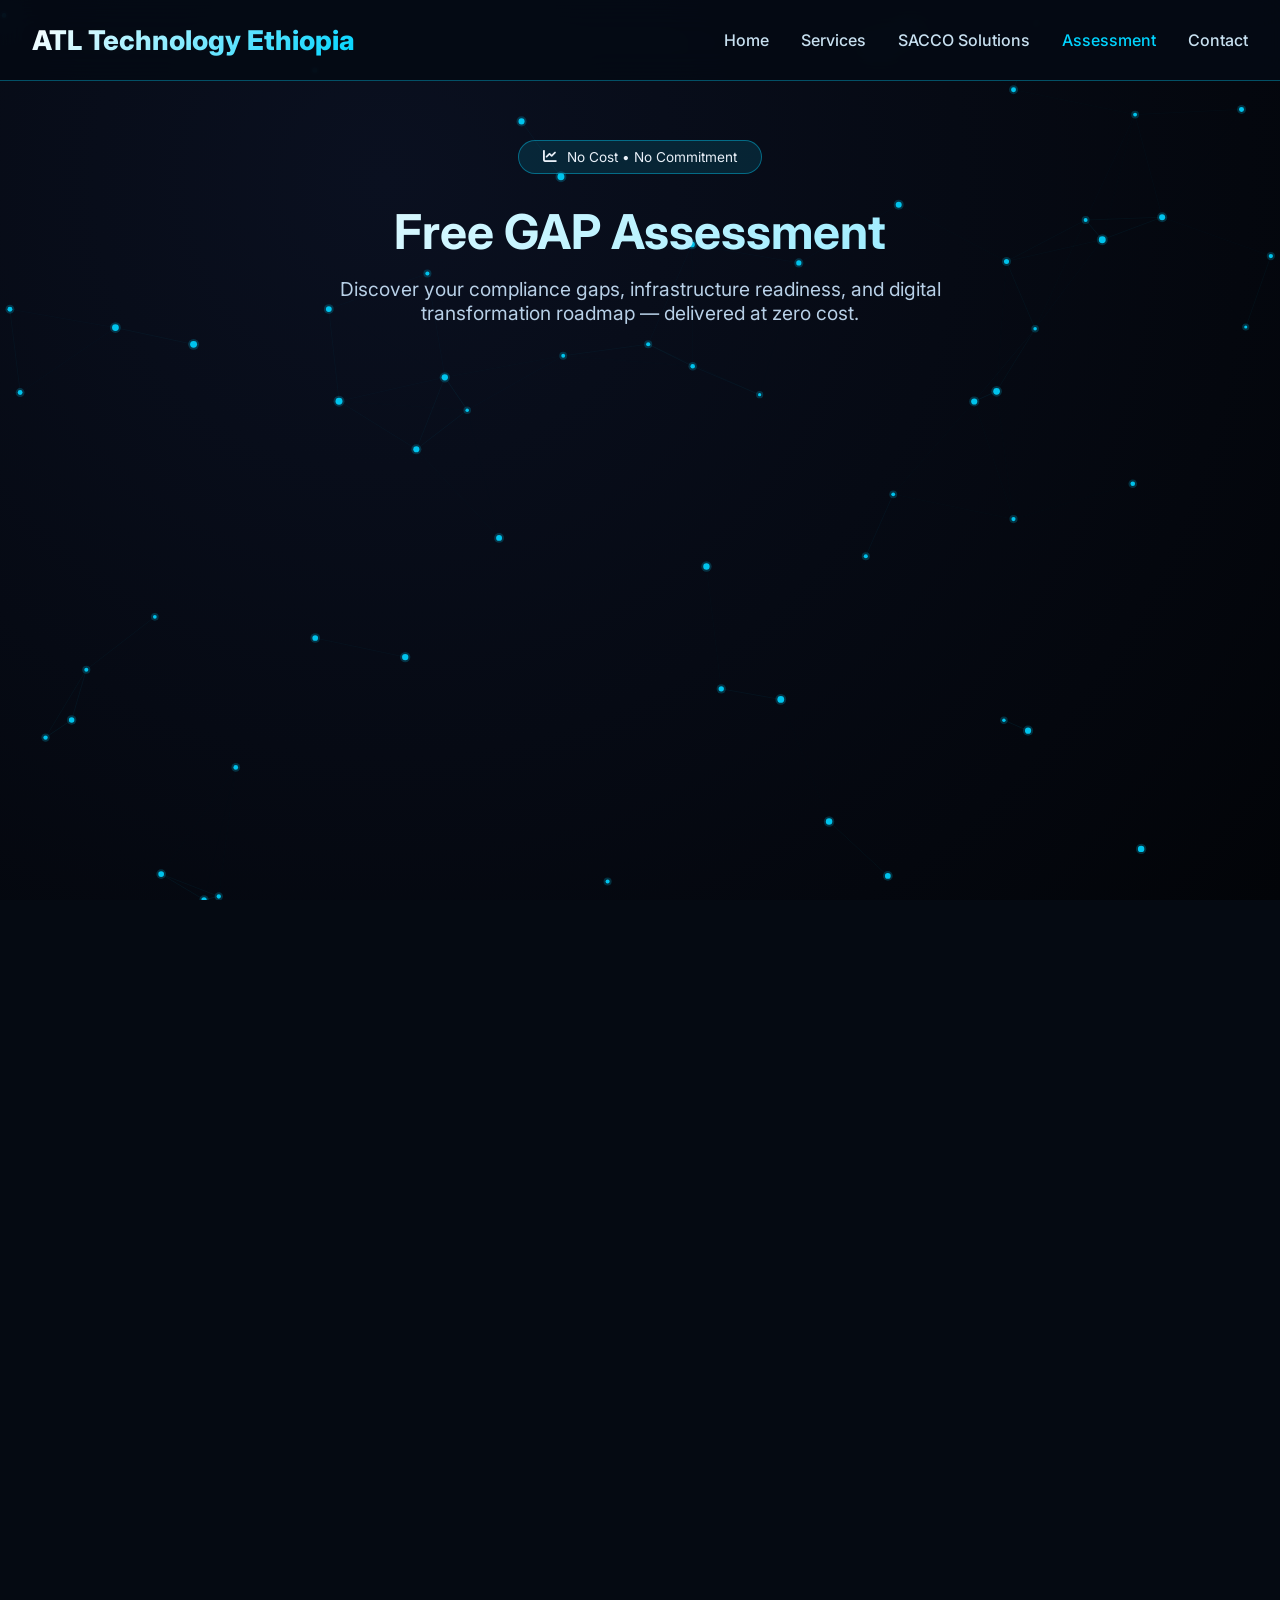
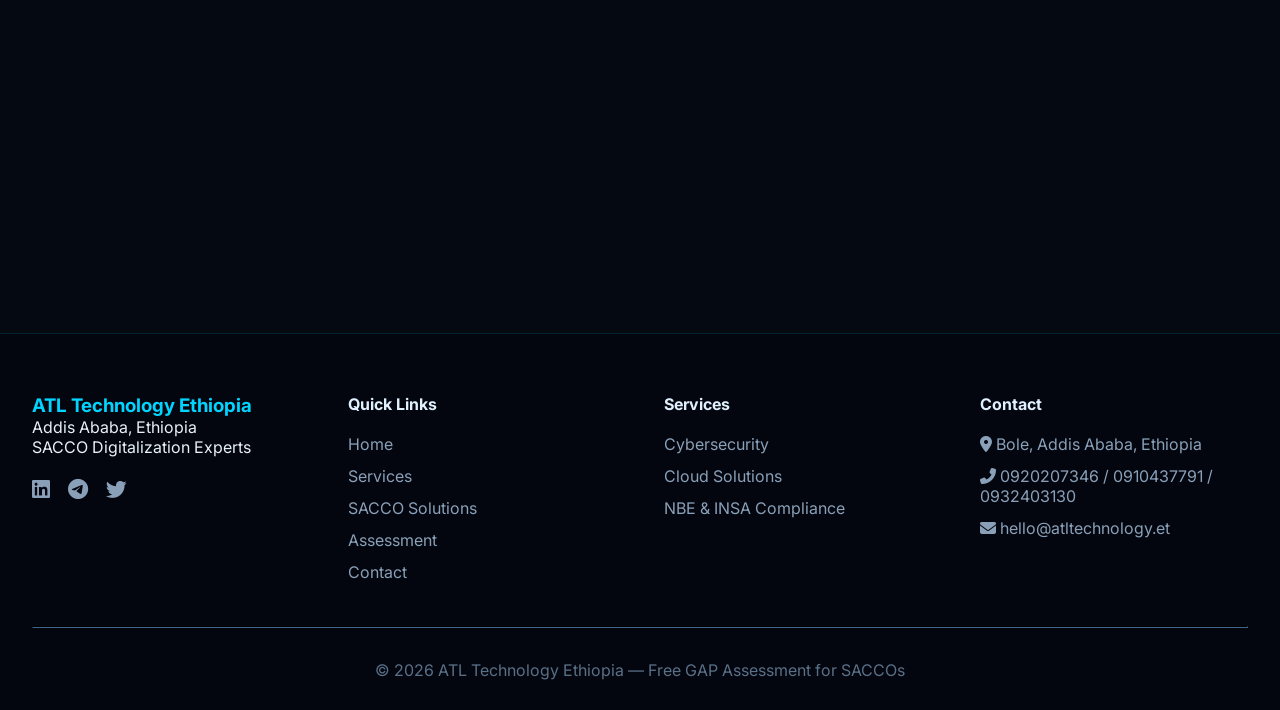
<file: assesment.html>
<!DOCTYPE html>
<html lang="en">
<head>
  <meta charset="UTF-8">
  <meta name="viewport" content="width=device-width, initial-scale=1.0">
  <title>ATL Technology | Free GAP Assessment</title>
  <link rel="preconnect" href="https://fonts.googleapis.com">
  <link rel="preconnect" href="https://fonts.gstatic.com" crossorigin>
  <link href="https://fonts.googleapis.com/css2?family=Inter:opsz,wght@14..32,300;400;500;600;700;800;900&family=Space+Grotesk:wght@400;500;600;700&display=swap" rel="stylesheet">
  <link rel="stylesheet" href="https://cdnjs.cloudflare.com/ajax/libs/font-awesome/6.4.0/css/all.min.css">
  <style>
    * { margin: 0; padding: 0; box-sizing: border-box; }
    body { font-family: 'Inter', 'Space Grotesk', sans-serif; background: #050A12; color: #E8F0F8; overflow-x: hidden; }
    #networkCanvas { position: fixed; top: 0; left: 0; width: 100%; height: 100%; z-index: -1; pointer-events: none; background: radial-gradient(circle at 30% 20%, #0A1020, #020408); }
    .container { max-width: 1280px; margin: 0 auto; padding: 0 32px; position: relative; z-index: 2; }
    .nav { position: fixed; top: 0; width: 100%; z-index: 1000; background: rgba(5, 10, 20, 0.92); backdrop-filter: blur(16px); border-bottom: 1px solid rgba(0, 212, 255, 0.35); }
    .nav-inner { display: flex; justify-content: space-between; align-items: center; height: 80px; max-width: 1280px; margin: 0 auto; padding: 0 32px; }
    .logo { font-size: 1.7rem; font-weight: 800; background: linear-gradient(135deg, #FFFFFF, #00D4FF); -webkit-background-clip: text; background-clip: text; color: transparent; }
    .links { display: flex; gap: 32px; }
    .links a { color: #C8E0F0; text-decoration: none; font-weight: 500; transition: 0.3s; }
    .links a:hover, .links a.active { color: #00D4FF; }
    .menu-toggle { display: none; font-size: 1.6rem; cursor: pointer; color: #00D4FF; }
    .page-hero { text-align: center; padding: 140px 0 50px; }
    .page-hero h1 { font-size: 3rem; background: linear-gradient(125deg, #FFFFFF, #7AE6FF); -webkit-background-clip: text; background-clip: text; color: transparent; margin-bottom: 16px; }
    .page-hero p { font-size: 1.2rem; color: #B8D0E7; max-width: 700px; margin: 0 auto; }
    .hero-badge { display: inline-flex; align-items: center; gap: 10px; background: rgba(0,212,255,0.12); border-radius: 60px; padding: 8px 24px; font-size: 0.85rem; margin-bottom: 28px; border: 1px solid rgba(0,212,255,0.4); }
    .pillars-grid { display: grid; grid-template-columns: repeat(auto-fit, minmax(250px, 1fr)); gap: 28px; margin: 48px 0; }
    .pillar-card { background: rgba(12, 18, 32, 0.65); backdrop-filter: blur(10px); border-radius: 24px; padding: 32px 24px; text-align: center; border: 1px solid rgba(0,212,255,0.2); transition: 0.3s; }
    .pillar-card:hover { border-color: #00D4FF; transform: translateY(-5px); }
    .pillar-icon { font-size: 2.5rem; color: #00D4FF; margin-bottom: 20px; }
    .info-box { background: rgba(0, 212, 255, 0.05); border-radius: 28px; padding: 32px; margin: 40px 0; border-left: 4px solid #00D4FF; }
    .timeline { display: flex; flex-wrap: wrap; gap: 20px; margin-top: 20px; }
    .timeline-item { flex: 1; background: rgba(0,212,255,0.08); padding: 16px; border-radius: 16px; text-align: center; }
    .timeline-item strong { color: #00D4FF; display: block; font-size: 1.1rem; margin-bottom: 8px; }
    .form-container { background: rgba(12, 20, 36, 0.7); backdrop-filter: blur(12px); border-radius: 32px; padding: 48px; border: 1px solid rgba(0,212,255,0.3); margin: 40px 0; }
    .form-grid { display: grid; grid-template-columns: repeat(2, 1fr); gap: 24px; }
    .form-group { display: flex; flex-direction: column; gap: 8px; }
    .form-group.full-width { grid-column: span 2; }
    .form-group input, .form-group select, .form-group textarea { padding: 14px 18px; background: rgba(5, 10, 20, 0.8); border: 1px solid rgba(0,212,255,0.3); border-radius: 16px; color: #FFFFFF; font-family: inherit; }
    .form-group input:focus, .form-group select:focus, .form-group textarea:focus { outline: none; border-color: #00D4FF; }
    .checkbox-group { display: flex; flex-wrap: wrap; gap: 20px; margin-top: 8px; }
    .checkbox-item { display: flex; align-items: center; gap: 8px; cursor: pointer; }
    .checkbox-item input { width: 18px; height: 18px; accent-color: #00D4FF; }
    .btn-primary { display: inline-flex; align-items: center; gap: 10px; padding: 14px 38px; border-radius: 60px; background: linear-gradient(135deg, #00D4FF, #0099CC); color: #050A12; text-decoration: none; font-weight: 700; border: none; cursor: pointer; font-size: 1rem; }
    .btn-primary:hover { transform: translateY(-3px); box-shadow: 0 10px 25px rgba(0,212,255,0.4); }
    .btn-outline { background: transparent; border: 1.5px solid #00D4FF; color: #00D4FF; padding: 12px 28px; border-radius: 60px; font-weight: 600; cursor: pointer; }
    .benefits-grid { display: grid; grid-template-columns: repeat(auto-fit, minmax(280px, 1fr)); gap: 28px; margin: 40px 0; }
    .benefit-card { background: rgba(12, 18, 32, 0.5); border-radius: 24px; padding: 32px; text-align: center; transition: 0.3s; }
    .benefit-card:hover { transform: translateY(-5px); background: rgba(18, 28, 48, 0.7); }
    .benefit-icon { font-size: 2.2rem; color: #00D4FF; margin-bottom: 20px; }
    footer { background: #03060E; padding: 60px 0 30px; border-top: 1px solid rgba(0,212,255,0.15); margin-top: 40px; text-align: center; }
    .footer-grid { display: grid; grid-template-columns: repeat(auto-fit, minmax(200px,1fr)); gap: 48px; text-align: left; }
    .social-links { display: flex; gap: 18px; margin-top: 20px; }
    .social-links a { color: #8AA0B8; font-size: 1.3rem; }
    .social-links a:hover { color: #00D4FF; }
    footer a { color: #8AA0B8; text-decoration: none; display: block; margin-bottom: 12px; }
    footer a:hover { color: #00D4FF; }
    footer h4 { margin-bottom: 20px; color: #E0F0FF; }
    .footer-contact p { margin-bottom: 12px; color: #8AA0B8; }
    hr { border-color: #1A2A3A; margin: 32px 0; }
    .copyright { text-align: center; color: #5A7088; }
    .back-to-top { position: fixed; bottom: 28px; right: 28px; background: #00D4FF; border: none; width: 48px; height: 48px; border-radius: 60px; cursor: pointer; color: #050A12; font-size: 1.2rem; opacity: 0; transition: 0.2s; z-index: 99; }
    .back-to-top.show { opacity: 1; }
    .toast { position: fixed; bottom: 30px; left: 50%; transform: translateX(-50%) translateY(100px); background: #00D4FF; color: #050A12; padding: 14px 28px; border-radius: 60px; font-weight: 600; z-index: 1000; transition: 0.3s; opacity: 0; pointer-events: none; }
    .toast.show { transform: translateX(-50%) translateY(0); opacity: 1; }
    @media (max-width: 820px) { .links { position: fixed; top: 80px; left: -100%; width: 70%; height: 100vh; background: #050A16; flex-direction: column; padding: 40px; transition: 0.3s; z-index: 999; } .links.active { left: 0; } .menu-toggle { display: block; } .form-grid { grid-template-columns: 1fr; } .form-group.full-width { grid-column: span 1; } .container { padding: 0 20px; } .page-hero h1 { font-size: 2rem; } }
    .fade-up { opacity: 0; transform: translateY(30px); transition: 0.7s ease; }
    .fade-up.visible { opacity: 1; transform: translateY(0); }
  </style>
</head>
<body>
<canvas id="networkCanvas"></canvas>

<nav class="nav">
  <div class="nav-inner">
    <h2 class="logo">ATL Technology <span>Ethiopia</span></h2>
    <div class="links">
      <a href="index.html">Home</a>
      <a href="services.html">Services</a>
      <a href="sacco-solutions.html">SACCO Solutions</a>
      <a href="assessment.html" class="active">Assessment</a>
      <a href="contact.html">Contact</a>
    </div>
    <div class="menu-toggle" id="mobile-menu"><i class="fas fa-bars"></i></div>
  </div>
</nav>

<header class="page-hero">
  <div class="container">
    <div class="hero-badge"><i class="fas fa-chart-line"></i> No Cost • No Commitment</div>
    <h1>Free GAP Assessment</h1>
    <p>Discover your compliance gaps, infrastructure readiness, and digital transformation roadmap — delivered at zero cost.</p>
  </div>
</header>

<section>
  <div class="container">
    <div class="pillars-grid">
      <div class="pillar-card fade-up"><div class="pillar-icon"><i class="fas fa-microchip"></i></div><h3>Infrastructure Readiness</h3><p>Network, hardware, power backup, and branch connectivity assessment</p></div>
      <div class="pillar-card fade-up"><div class="pillar-icon"><i class="fas fa-balance-scale"></i></div><h3>NBE Compliance</h3><p>Regulatory alignment with National Bank directives</p></div>
      <div class="pillar-card fade-up"><div class="pillar-icon"><i class="fas fa-shield-alt"></i></div><h3>INSA Framework</h3><p>Cybersecurity readiness and certificate support</p></div>
      <div class="pillar-card fade-up"><div class="pillar-icon"><i class="fas fa-calendar-alt"></i></div><h3>Digital 2030 Strategy</h3><p>Technology roadmap aligned with national vision</p></div>
    </div>

    <div class="info-box fade-up">
      <h3>What to Expect</h3>
      <div class="timeline">
        <div class="timeline-item"><strong>Week 1</strong>Free Assessment Delivered</div>
        <div class="timeline-item"><strong>Week 2</strong>Priority Risk Report</div>
        <div class="timeline-item"><strong>Week 3</strong>Quick-win Fixes</div>
        <div class="timeline-item"><strong>Week 4</strong>Compliance Roadmap</div>
      </div>
    </div>

    <div class="form-container fade-up">
      <h2 style="margin-bottom: 12px;">Request Your Free Assessment</h2>
      <p style="margin-bottom: 32px;">Fill out the form below and one of our specialists will contact you within 24 hours.</p>
      <form id="assessmentForm">
        <div class="form-grid">
          <div class="form-group"><label>Full Name *</label><input type="text" id="fullName" required placeholder="Enter your full name"></div>
          <div class="form-group"><label>Position / Title</label><input type="text" id="position" placeholder="e.g., General Manager"></div>
          <div class="form-group"><label>SACCO / Institution *</label><input type="text" id="institution" required placeholder="Organization name"></div>
          <div class="form-group"><label>Email Address *</label><input type="email" id="email" required placeholder="name@sacco.et"></div>
          <div class="form-group"><label>Phone Number *</label><input type="tel" id="phone" required placeholder="09xxxxxxxx"></div>
          <div class="form-group"><label>Number of Branches</label><select id="branches"><option>1 branch</option><option>2-5 branches</option><option>6-10 branches</option><option>10+ branches</option></select></div>
          <div class="form-group full-width"><label>Assessment Focus (select all that apply)</label><div class="checkbox-group"><label class="checkbox-item"><input type="checkbox" value="Infrastructure"> Infrastructure</label><label class="checkbox-item"><input type="checkbox" value="NBE Compliance"> NBE Compliance</label><label class="checkbox-item"><input type="checkbox" value="INSA Readiness"> INSA Readiness</label><label class="checkbox-item"><input type="checkbox" value="Core Banking"> Core Banking</label><label class="checkbox-item"><input type="checkbox" value="Cybersecurity"> Cybersecurity</label></div></div>
          <div class="form-group full-width"><label>Additional Information</label><textarea id="message" rows="4" placeholder="Tell us about your current IT challenges..."></textarea></div>
        </div>
        <div style="display: flex; gap: 20px; margin-top: 32px;"><button type="submit" class="btn-primary"><i class="fas fa-paper-plane"></i> Submit Request</button><button type="reset" class="btn-outline">Clear Form</button></div>
      </form>
    </div>

    <div class="benefits-grid">
      <div class="benefit-card fade-up"><div class="benefit-icon"><i class="fas fa-search"></i></div><h3>Identify Hidden Risks</h3><p>Uncover vulnerabilities before auditors do</p></div>
      <div class="benefit-card fade-up"><div class="benefit-icon"><i class="fas fa-chart-simple"></i></div><h3>Prioritize Investments</h3><p>Clear actionable roadmap for your budget</p></div>
      <div class="benefit-card fade-up"><div class="benefit-icon"><i class="fas fa-certificate"></i></div><h3>Regulatory Confidence</h3><p>Walk into audits fully prepared</p></div>
    </div>
  </div>
</section>

<footer>
  <div class="container">
    <div class="footer-grid">
      <div><h3 style="color:#00D4FF;">ATL Technology Ethiopia</h3><p>Addis Ababa, Ethiopia<br>SACCO Digitalization Experts</p><div class="social-links"><a href="#"><i class="fab fa-linkedin"></i></a><a href="#"><i class="fab fa-telegram"></i></a><a href="#"><i class="fab fa-twitter"></i></a></div></div>
      <div><h4>Quick Links</h4><a href="index.html">Home</a><a href="services.html">Services</a><a href="sacco-solutions.html">SACCO Solutions</a><a href="assessment.html">Assessment</a><a href="contact.html">Contact</a></div>
      <div><h4>Services</h4><a href="services.html">Cybersecurity</a><a href="services.html">Cloud Solutions</a><a href="services.html">NBE & INSA Compliance</a></div>
      <div class="footer-contact"><h4>Contact</h4><p><i class="fas fa-map-marker-alt"></i> Bole, Addis Ababa, Ethiopia</p><p><i class="fas fa-phone-alt"></i> 0920207346 / 0910437791 / 0932403130</p><p><i class="fas fa-envelope"></i> hello@atltechnology.et</p></div>
    </div>
    <hr><p class="copyright">© 2026 ATL Technology Ethiopia — Free GAP Assessment for SACCOs</p>
  </div>
</footer>
<button id="back-to-top" class="back-to-top"><i class="fas fa-arrow-up"></i></button>
<div id="toast" class="toast">✓ Assessment request submitted! We'll contact you within 24 hours.</div>

<script>
  const canvas = document.getElementById('networkCanvas');
  const ctx = canvas.getContext('2d');
  let w, h, nodes = [];
  function resize() { w = window.innerWidth; h = window.innerHeight; canvas.width = w; canvas.height = h; initNodes(); }
  function initNodes() { nodes = []; for(let i=0;i<60;i++) nodes.push({ x:Math.random()*w, y:Math.random()*h, vx:(Math.random()-0.5)*0.2, vy:(Math.random()-0.5)*0.2, r:Math.random()*2+1.5 }); }
  function draw() { if(!ctx) return; ctx.clearRect(0,0,w,h); for(let i=0;i<nodes.length;i++){ for(let j=i+1;j<nodes.length;j++){ let dx=nodes[i].x-nodes[j].x, dy=nodes[i].y-nodes[j].y, d=Math.hypot(dx,dy); if(d<150){ ctx.beginPath(); ctx.moveTo(nodes[i].x,nodes[i].y); ctx.lineTo(nodes[j].x,nodes[j].y); ctx.strokeStyle=`rgba(0,212,255,${0.08*(1-d/150)})`; ctx.stroke(); } } }
    for(let n of nodes){ n.x+=n.vx; n.y+=n.vy; if(n.x<-30)n.x=w+30; if(n.x>w+30)n.x=-30; if(n.y<-30)n.y=h+30; if(n.y>h+30)n.y=-30; ctx.beginPath(); ctx.arc(n.x,n.y,n.r+2,0,Math.PI*2); ctx.fillStyle=`rgba(0,212,255,0.2)`; ctx.fill(); ctx.beginPath(); ctx.arc(n.x,n.y,n.r,0,Math.PI*2); ctx.fillStyle=`rgba(0,212,255,0.9)`; ctx.fill(); } requestAnimationFrame(draw); }
  window.addEventListener('resize',resize); resize(); draw();
  const menuToggle=document.getElementById('mobile-menu'), linksDiv=document.querySelector('.links'); if(menuToggle) menuToggle.addEventListener('click',()=>linksDiv.classList.toggle('active'));
  const backTop=document.getElementById('back-to-top'); window.addEventListener('scroll',()=>{ if(window.scrollY>400) backTop.classList.add('show'); else backTop.classList.remove('show'); }); backTop.addEventListener('click',()=>window.scrollTo({top:0,behavior:'smooth'}));
  const faders=document.querySelectorAll('.fade-up'); new IntersectionObserver((e)=>e.forEach(entry=>{if(entry.isIntersecting)entry.target.classList.add('visible');}),{threshold:0.1}).observe(document.body);
  const form = document.getElementById('assessmentForm'), toast = document.getElementById('toast');
  if(form) form.addEventListener('submit', function(e) { e.preventDefault(); const name = document.getElementById('fullName').value.trim(); const email = document.getElementById('email').value.trim(); const phone = document.getElementById('phone').value.trim(); const institution = document.getElementById('institution').value.trim(); if(!name || !email || !phone || !institution) { alert('Please fill in all required fields (*)'); return; } if(!email.includes('@')) { alert('Please enter a valid email address'); return; } toast.classList.add('show'); setTimeout(() => toast.classList.remove('show'), 4000); form.reset(); });
</script>
</body>
</html>
</file>
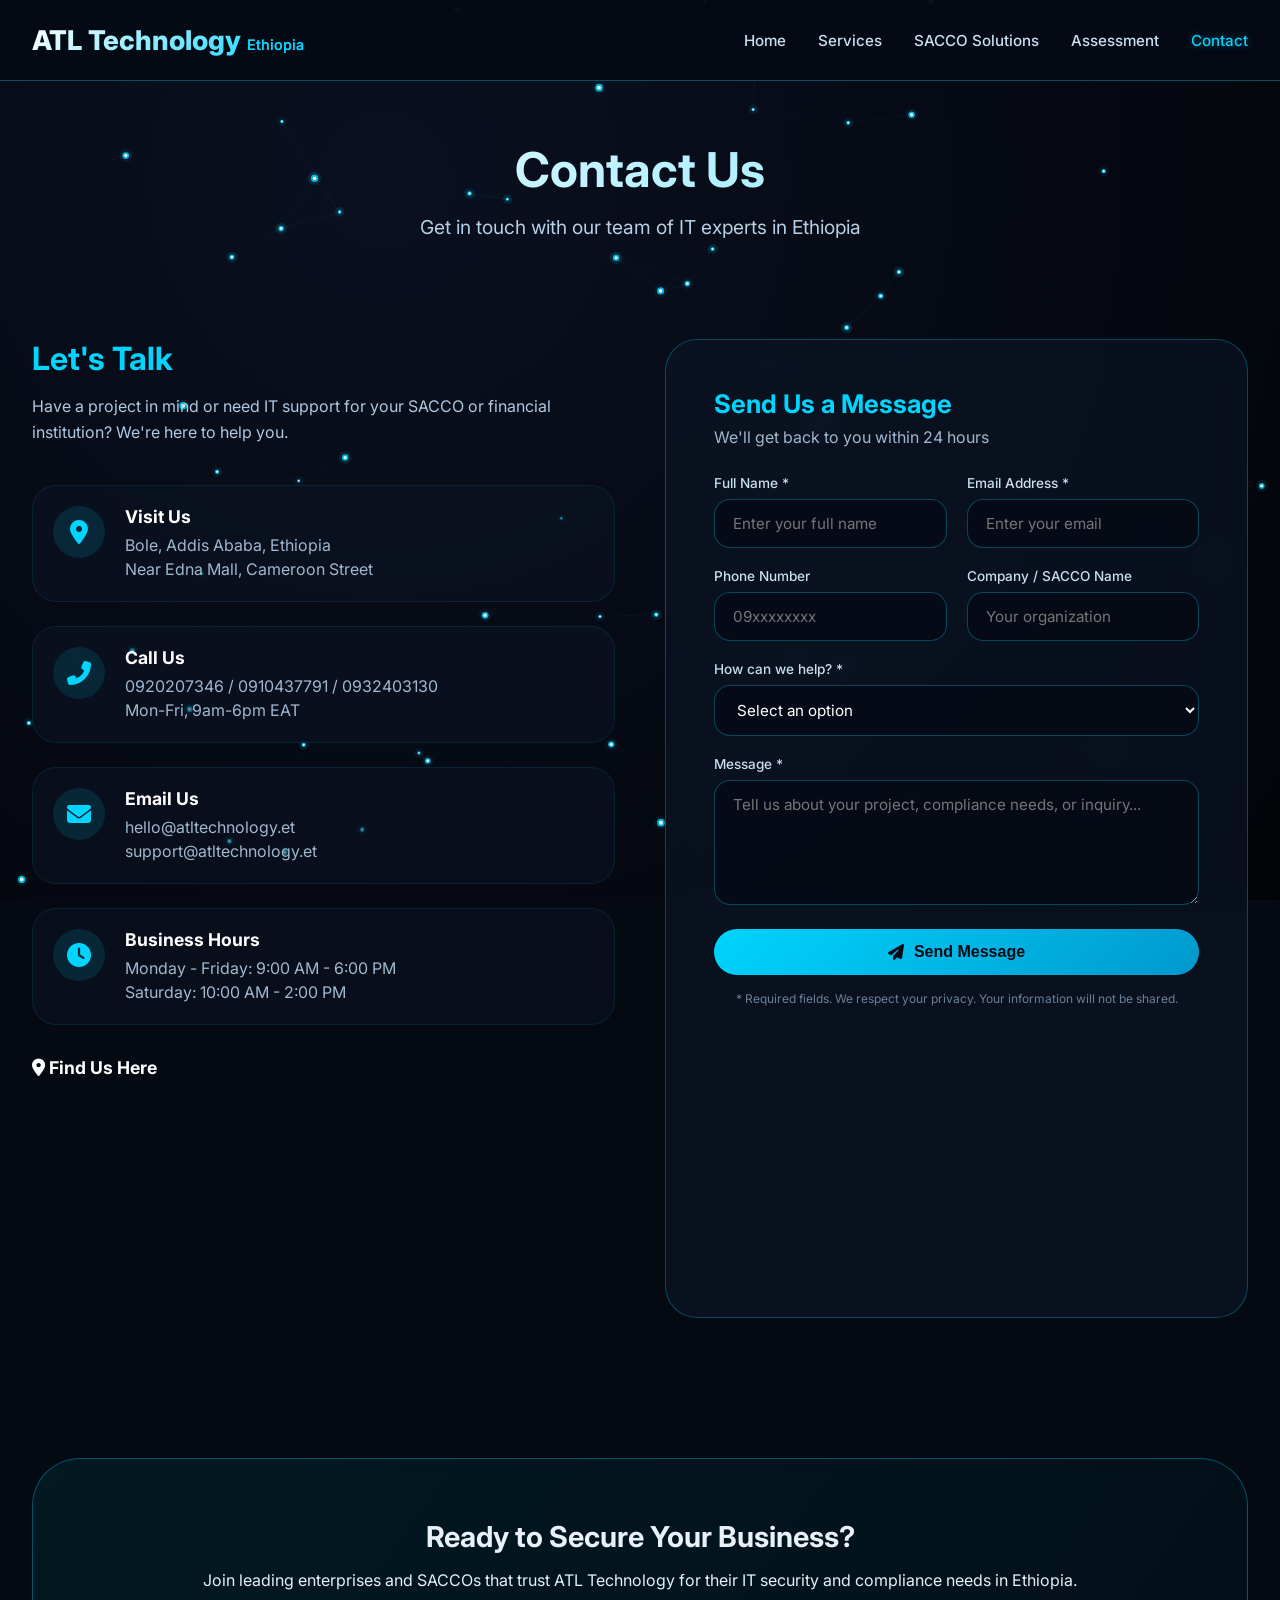
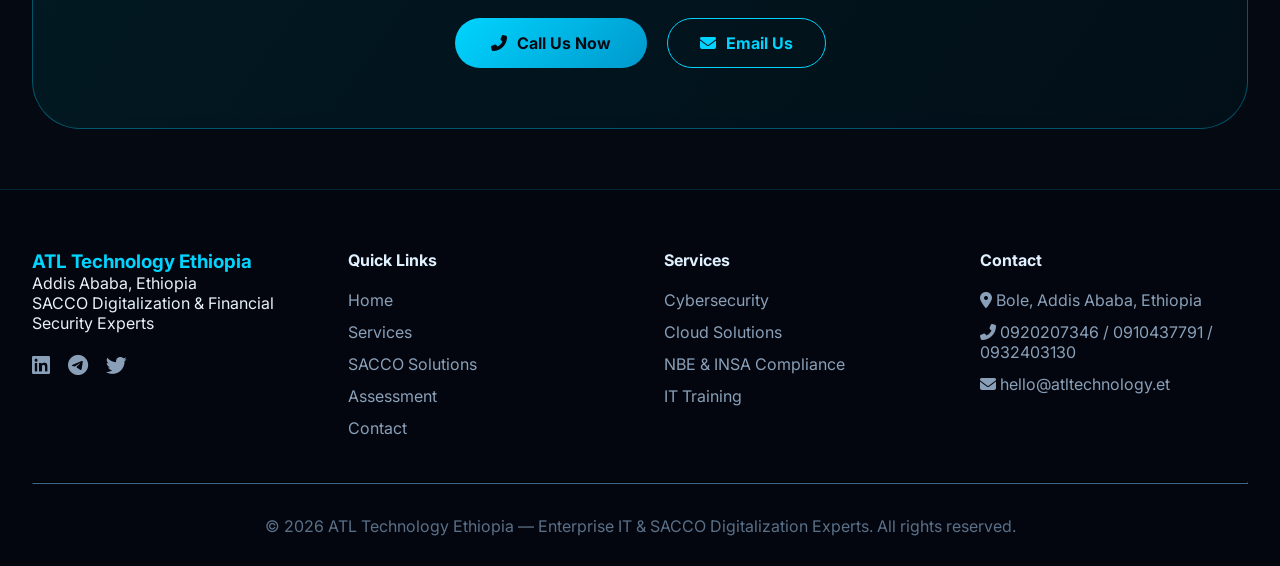
<file: contact.html>
<!DOCTYPE html>
<html lang="en">
<head>
  <meta charset="UTF-8">
  <meta name="viewport" content="width=device-width, initial-scale=1.0, viewport-fit=cover">
  <title>ATL Technology Ethiopia | Contact Us</title>
  <link rel="preconnect" href="https://fonts.googleapis.com">
  <link rel="preconnect" href="https://fonts.gstatic.com" crossorigin>
  <link href="https://fonts.googleapis.com/css2?family=Inter:opsz,wght@14..32,300;400;500;600;700;800;900&family=Space+Grotesk:wght@400;500;600;700&display=swap" rel="stylesheet">
  <link rel="stylesheet" href="https://cdnjs.cloudflare.com/ajax/libs/font-awesome/6.4.0/css/all.min.css">
  <style>
    * { margin: 0; padding: 0; box-sizing: border-box; }
    body { font-family: 'Inter', 'Space Grotesk', sans-serif; background: #050A12; color: #E8F0F8; overflow-x: hidden; }
    
    /* Animated Network Background */
    #networkCanvas { position: fixed; top: 0; left: 0; width: 100%; height: 100%; z-index: -1; pointer-events: none; background: radial-gradient(circle at 30% 20%, #0A1020, #020408); }
    
    .container { max-width: 1280px; margin: 0 auto; padding: 0 32px; position: relative; z-index: 2; }
    
    /* Navigation */
    .nav { position: fixed; top: 0; width: 100%; z-index: 1000; background: rgba(5, 10, 20, 0.92); backdrop-filter: blur(16px); border-bottom: 1px solid rgba(0, 212, 255, 0.35); }
    .nav-inner { display: flex; justify-content: space-between; align-items: center; height: 80px; max-width: 1280px; margin: 0 auto; padding: 0 32px; }
    .logo { font-size: 1.7rem; font-weight: 800; background: linear-gradient(135deg, #FFFFFF, #00D4FF); -webkit-background-clip: text; background-clip: text; color: transparent; }
    .logo span { font-weight: 500; font-size: 0.9rem; color: #00D4FF; background: none; }
    .links { display: flex; gap: 32px; }
    .links a { color: #C8E0F0; text-decoration: none; font-weight: 500; transition: 0.3s; font-size: 0.95rem; }
    .links a:hover, .links a.active { color: #00D4FF; text-shadow: 0 0 8px rgba(0,212,255,0.4); }
    .menu-toggle { display: none; font-size: 1.6rem; cursor: pointer; color: #00D4FF; }
    
    /* Page Hero */
    .page-hero { text-align: center; padding: 140px 0 60px; position: relative; }
    .page-hero h1 { font-size: 3rem; background: linear-gradient(125deg, #FFFFFF, #7AE6FF); -webkit-background-clip: text; background-clip: text; color: transparent; margin-bottom: 16px; }
    .page-hero p { font-size: 1.2rem; color: #B8D0E7; }
    
    /* Contact Section */
    .contact-section { padding: 40px 0 80px; }
    .contact-grid { display: grid; grid-template-columns: 1fr 1fr; gap: 50px; }
    
    /* Contact Info Cards */
    .contact-info h2 { font-size: 2rem; margin-bottom: 16px; color: #00D4FF; }
    .contact-info > p { color: #B0C8E0; margin-bottom: 40px; line-height: 1.6; }
    .contact-details { display: flex; flex-direction: column; gap: 24px; }
    .contact-item { display: flex; gap: 20px; align-items: flex-start; padding: 20px; background: rgba(12, 20, 36, 0.5); border-radius: 24px; transition: all 0.3s; border: 1px solid rgba(0,212,255,0.1); }
    .contact-item:hover { background: rgba(18, 28, 48, 0.8); transform: translateX(5px); border-color: rgba(0,212,255,0.3); }
    .contact-icon { width: 52px; height: 52px; background: rgba(0, 212, 255, 0.12); border-radius: 60px; display: flex; align-items: center; justify-content: center; font-size: 1.5rem; color: #00D4FF; }
    .contact-item h4 { color: #FFFFFF; margin-bottom: 6px; font-size: 1.1rem; }
    .contact-item p { color: #A0B8D0; line-height: 1.5; }
    
    /* Map Container */
    .map-container { margin-top: 32px; }
    .map-container h4 { color: #FFFFFF; margin-bottom: 16px; font-size: 1.1rem; }
    .map-container iframe { width: 100%; height: 220px; border-radius: 20px; border: 1px solid rgba(0,212,255,0.3); }
    
    /* Contact Form */
    .contact-form-container { background: rgba(12, 20, 36, 0.7); backdrop-filter: blur(12px); border-radius: 32px; padding: 48px; border: 1px solid rgba(0,212,255,0.3); }
    .contact-form-container h3 { color: #00D4FF; margin-bottom: 8px; font-size: 1.6rem; }
    .contact-form-container > p { color: #A0B8D0; margin-bottom: 28px; }
    .form-group { margin-bottom: 20px; }
    .form-group label { display: block; margin-bottom: 8px; font-weight: 500; color: #C8E0F0; font-size: 0.85rem; }
    .form-group input, .form-group select, .form-group textarea { width: 100%; padding: 14px 18px; background: rgba(5, 10, 20, 0.8); border: 1px solid rgba(0,212,255,0.3); border-radius: 16px; color: #FFFFFF; font-family: inherit; font-size: 0.95rem; transition: all 0.3s; }
    .form-group input:focus, .form-group select:focus, .form-group textarea:focus { outline: none; border-color: #00D4FF; box-shadow: 0 0 0 3px rgba(0,212,255,0.1); }
    .form-row { display: grid; grid-template-columns: 1fr 1fr; gap: 20px; }
    .btn-primary { display: inline-flex; align-items: center; gap: 10px; padding: 14px 36px; border-radius: 60px; background: linear-gradient(135deg, #00D4FF, #0099CC); color: #050A12; text-decoration: none; font-weight: 700; border: none; cursor: pointer; width: 100%; justify-content: center; font-size: 1rem; transition: 0.3s; }
    .btn-primary:hover { transform: translateY(-3px); box-shadow: 0 10px 25px rgba(0,212,255,0.3); }
    .form-note { font-size: 0.75rem; color: #6A8098; text-align: center; margin-top: 16px; }
    
    /* CTA Banner */
    .cta-banner { background: linear-gradient(125deg, rgba(0, 40, 50, 0.5), rgba(0, 20, 30, 0.5)); backdrop-filter: blur(8px); border-radius: 48px; margin: 60px auto; padding: 60px 40px; text-align: center; border: 1px solid rgba(0,212,255,0.35); }
    .cta-banner h2 { font-size: 1.8rem; margin-bottom: 16px; }
    .cta-buttons { display: flex; gap: 20px; justify-content: center; flex-wrap: wrap; margin-top: 28px; }
    .btn-outline { display: inline-flex; align-items: center; gap: 10px; padding: 14px 32px; border-radius: 60px; font-weight: 700; text-decoration: none; border: 1.5px solid #00D4FF; color: #00D4FF; background: transparent; transition: 0.3s; }
    .btn-outline:hover { background: rgba(0,212,255,0.1); transform: translateY(-2px); }
    
    /* Footer */
    footer { background: #03060E; padding: 60px 0 30px; border-top: 1px solid rgba(0,212,255,0.15); margin-top: 40px; }
    .footer-grid { display: grid; grid-template-columns: repeat(auto-fit, minmax(200px,1fr)); gap: 48px; }
    .social-links { display: flex; gap: 18px; margin-top: 20px; }
    .social-links a { color: #8AA0B8; font-size: 1.3rem; transition: 0.2s; }
    .social-links a:hover { color: #00D4FF; }
    footer a { color: #8AA0B8; text-decoration: none; display: block; margin-bottom: 12px; transition: 0.2s; }
    footer a:hover { color: #00D4FF; }
    footer h4 { margin-bottom: 20px; color: #E0F0FF; }
    .footer-contact p { margin-bottom: 12px; color: #8AA0B8; }
    hr { border-color: #1A2A3A; margin: 32px 0; }
    .copyright { text-align: center; color: #5A7088; }
    
    /* Back to Top */
    .back-to-top { position: fixed; bottom: 28px; right: 28px; background: #00D4FF; border: none; width: 48px; height: 48px; border-radius: 60px; cursor: pointer; color: #050A12; font-size: 1.2rem; opacity: 0; transition: 0.2s; z-index: 99; box-shadow: 0 4px 15px rgba(0,212,255,0.4); }
    .back-to-top.show { opacity: 1; }
    
    /* Toast Message */
    .toast { position: fixed; bottom: 30px; left: 50%; transform: translateX(-50%) translateY(100px); background: #00D4FF; color: #050A12; padding: 14px 28px; border-radius: 60px; font-weight: 600; z-index: 1000; transition: 0.3s; opacity: 0; pointer-events: none; }
    .toast.show { transform: translateX(-50%) translateY(0); opacity: 1; }
    
    @media (max-width: 820px) {
      .links { position: fixed; top: 80px; left: -100%; width: 70%; height: 100vh; background: #050A16; flex-direction: column; padding: 40px; transition: 0.3s; z-index: 999; backdrop-filter: blur(20px); }
      .links.active { left: 0; }
      .menu-toggle { display: block; }
      .contact-grid { grid-template-columns: 1fr; }
      .form-row { grid-template-columns: 1fr; }
      .page-hero h1 { font-size: 2rem; }
      .container { padding: 0 20px; }
      .contact-form-container { padding: 28px; }
      .cta-banner { padding: 40px 24px; }
      .cta-banner h2 { font-size: 1.4rem; }
    }
    
    .fade-up { opacity: 0; transform: translateY(30px); transition: 0.7s ease; }
    .fade-up.visible { opacity: 1; transform: translateY(0); }
  </style>
</head>
<body>
<canvas id="networkCanvas"></canvas>

<nav class="nav">
  <div class="nav-inner">
    <h2 class="logo">ATL Technology <span>Ethiopia</span></h2>
    <div class="links">
      <a href="index.html">Home</a>
      <a href="services.html">Services</a>
      <a href="sacco-solutions.html">SACCO Solutions</a>
      <a href="assessment.html">Assessment</a>
      <a href="contact.html" class="active">Contact</a>
    </div>
    <div class="menu-toggle" id="mobile-menu"><i class="fas fa-bars"></i></div>
  </div>
</nav>

<header class="page-hero">
  <div class="container">
    <h1>Contact Us</h1>
    <p>Get in touch with our team of IT experts in Ethiopia</p>
  </div>
</header>

<section class="contact-section">
  <div class="container">
    <div class="contact-grid">
      <!-- LEFT SIDE - CONTACT INFO -->
      <div class="contact-info fade-up">
        <h2>Let's Talk</h2>
        <p>Have a project in mind or need IT support for your SACCO or financial institution? We're here to help you.</p>
        <div class="contact-details">
          <div class="contact-item">
            <div class="contact-icon"><i class="fas fa-map-marker-alt"></i></div>
            <div>
              <h4>Visit Us</h4>
              <p>Bole, Addis Ababa, Ethiopia<br>Near Edna Mall, Cameroon Street</p>
            </div>
          </div>
          <div class="contact-item">
            <div class="contact-icon"><i class="fas fa-phone-alt"></i></div>
            <div>
              <h4>Call Us</h4>
              <p>0920207346 / 0910437791 / 0932403130<br>Mon-Fri, 9am-6pm EAT</p>
            </div>
          </div>
          <div class="contact-item">
            <div class="contact-icon"><i class="fas fa-envelope"></i></div>
            <div>
              <h4>Email Us</h4>
              <p>hello@atltechnology.et<br>support@atltechnology.et</p>
            </div>
          </div>
          <div class="contact-item">
            <div class="contact-icon"><i class="fas fa-clock"></i></div>
            <div>
              <h4>Business Hours</h4>
              <p>Monday - Friday: 9:00 AM - 6:00 PM<br>Saturday: 10:00 AM - 2:00 PM</p>
            </div>
          </div>
        </div>
        <div class="map-container">
          <h4><i class="fas fa-location-dot"></i> Find Us Here</h4>
          <iframe src="https://www.google.com/maps/embed?pb=!1m18!1m12!1m3!1d3939.981205455209!2d38.789676!3d9.005034!2m3!1f0!2f0!3f0!3m2!1i1024!2i768!4f13.1!3m3!1m2!1s0x164b85b6b7b5b5b5%3A0x3b5b5b5b5b5b5b5b!2sBole%2C%20Addis%20Ababa%2C%20Ethiopia!5e0!3m2!1sen!2sus!4v1700000000000!5m2!1sen!2sus" width="100%" height="220" style="border:0; border-radius: 20px;" allowfullscreen loading="lazy"></iframe>
        </div>
      </div>

      <!-- RIGHT SIDE - CONTACT FORM -->
      <div class="contact-form-container fade-up">
        <h3>Send Us a Message</h3>
        <p>We'll get back to you within 24 hours</p>
        <form id="contactForm">
          <div class="form-row">
            <div class="form-group">
              <label>Full Name *</label>
              <input type="text" id="name" required placeholder="Enter your full name">
            </div>
            <div class="form-group">
              <label>Email Address *</label>
              <input type="email" id="email" required placeholder="Enter your email">
            </div>
          </div>
          <div class="form-row">
            <div class="form-group">
              <label>Phone Number</label>
              <input type="tel" id="phone" placeholder="09xxxxxxxx">
            </div>
            <div class="form-group">
              <label>Company / SACCO Name</label>
              <input type="text" id="company" placeholder="Your organization">
            </div>
          </div>
          <div class="form-group">
            <label>How can we help? *</label>
            <select id="service" required>
              <option value="">Select an option</option>
              <option>General Inquiry</option>
              <option>Sales & Pricing</option>
              <option>Technical Support</option>
              <option>Free GAP Assessment</option>
              <option>Partnership Opportunities</option>
              <option>Security Consultation</option>
            </select>
          </div>
          <div class="form-group">
            <label>Message *</label>
            <textarea id="message" rows="5" required placeholder="Tell us about your project, compliance needs, or inquiry..."></textarea>
          </div>
          <button type="submit" class="btn-primary"><i class="fas fa-paper-plane"></i> Send Message</button>
          <p class="form-note">* Required fields. We respect your privacy. Your information will not be shared.</p>
        </form>
      </div>
    </div>
  </div>
</section>

<!-- CTA BANNER -->
<div class="container">
  <div class="cta-banner fade-up">
    <h2>Ready to Secure Your Business?</h2>
    <p>Join leading enterprises and SACCOs that trust ATL Technology for their IT security and compliance needs in Ethiopia.</p>
    <div class="cta-buttons">
      <a href="tel:+251920207346" class="btn-primary" style="width: auto;"><i class="fas fa-phone-alt"></i> Call Us Now</a>
      <a href="mailto:hello@atltechnology.et" class="btn-outline"><i class="fas fa-envelope"></i> Email Us</a>
    </div>
  </div>
</div>

<footer>
  <div class="container">
    <div class="footer-grid">
      <div><h3 style="color:#00D4FF;">ATL Technology Ethiopia</h3><p>Addis Ababa, Ethiopia<br>SACCO Digitalization & Financial Security Experts</p><div class="social-links"><a href="#"><i class="fab fa-linkedin"></i></a><a href="#"><i class="fab fa-telegram"></i></a><a href="#"><i class="fab fa-twitter"></i></a></div></div>
      <div><h4>Quick Links</h4><a href="index.html">Home</a><a href="services.html">Services</a><a href="sacco-solutions.html">SACCO Solutions</a><a href="assessment.html">Assessment</a><a href="contact.html">Contact</a></div>
      <div><h4>Services</h4><a href="services.html">Cybersecurity</a><a href="services.html">Cloud Solutions</a><a href="services.html">NBE & INSA Compliance</a><a href="services.html">IT Training</a></div>
      <div class="footer-contact"><h4>Contact</h4><p><i class="fas fa-map-marker-alt"></i> Bole, Addis Ababa, Ethiopia</p><p><i class="fas fa-phone-alt"></i> 0920207346 / 0910437791 / 0932403130</p><p><i class="fas fa-envelope"></i> hello@atltechnology.et</p></div>
    </div>
    <hr>
    <p class="copyright">© 2026 ATL Technology Ethiopia — Enterprise IT & SACCO Digitalization Experts. All rights reserved.</p>
  </div>
</footer>

<button id="back-to-top" class="back-to-top"><i class="fas fa-arrow-up"></i></button>
<div id="toast" class="toast">✓ Message sent! We'll contact you within 24 hours.</div>

<script>
  // NETWORK BACKGROUND ANIMATION
  const canvas = document.getElementById('networkCanvas');
  const ctx = canvas.getContext('2d');
  let w, h, nodes = [];

  function resizeCanvas() {
    w = window.innerWidth;
    h = window.innerHeight;
    canvas.width = w;
    canvas.height = h;
    initNodes();
  }

  function initNodes() {
    nodes = [];
    const nodeCount = Math.min(60, Math.floor(w * h / 12000));
    for (let i = 0; i < nodeCount; i++) {
      nodes.push({
        x: Math.random() * w,
        y: Math.random() * h,
        vx: (Math.random() - 0.5) * 0.2,
        vy: (Math.random() - 0.5) * 0.2,
        radius: Math.random() * 2.5 + 1.5,
        pulse: Math.random() * Math.PI * 2
      });
    }
  }

  function drawNetwork() {
    if (!ctx) return;
    ctx.clearRect(0, 0, w, h);
    for (let i = 0; i < nodes.length; i++) {
      for (let j = i + 1; j < nodes.length; j++) {
        const dx = nodes[i].x - nodes[j].x;
        const dy = nodes[i].y - nodes[j].y;
        const dist = Math.sqrt(dx * dx + dy * dy);
        if (dist < 150) {
          ctx.beginPath();
          ctx.moveTo(nodes[i].x, nodes[i].y);
          ctx.lineTo(nodes[j].x, nodes[j].y);
          ctx.strokeStyle = `rgba(0, 212, 255, ${0.08 * (1 - dist / 150)})`;
          ctx.stroke();
        }
      }
    }
    for (let n of nodes) {
      n.x += n.vx;
      n.y += n.vy;
      n.pulse += 0.02;
      if (n.x < -30) n.x = w + 30;
      if (n.x > w + 30) n.x = -30;
      if (n.y < -30) n.y = h + 30;
      if (n.y > h + 30) n.y = -30;
      const glow = 0.35 + Math.sin(n.pulse) * 0.15;
      ctx.beginPath();
      ctx.arc(n.x, n.y, n.radius + 3, 0, Math.PI * 2);
      ctx.fillStyle = `rgba(0, 212, 255, ${glow * 0.25})`;
      ctx.fill();
      ctx.beginPath();
      ctx.arc(n.x, n.y, n.radius, 0, Math.PI * 2);
      ctx.fillStyle = `rgba(0, 212, 255, 0.8)`;
      ctx.fill();
      ctx.beginPath();
      ctx.arc(n.x, n.y, n.radius * 0.5, 0, Math.PI * 2);
      ctx.fillStyle = `rgba(255, 255, 255, 0.9)`;
      ctx.fill();
    }
    requestAnimationFrame(drawNetwork);
  }

  window.addEventListener('resize', () => { resizeCanvas(); });
  resizeCanvas();
  drawNetwork();

  // Mobile menu toggle
  const menuToggle = document.getElementById('mobile-menu');
  const linksDiv = document.querySelector('.links');
  if(menuToggle) menuToggle.addEventListener('click', () => linksDiv.classList.toggle('active'));

  // Back to top button
  const backTop = document.getElementById('back-to-top');
  window.addEventListener('scroll', () => {
    if(window.scrollY > 400) backTop.classList.add('show');
    else backTop.classList.remove('show');
  });
  backTop.addEventListener('click', () => window.scrollTo({ top: 0, behavior: 'smooth' }));

  // Navbar scroll effect
  const nav = document.querySelector('.nav');
  window.addEventListener('scroll', () => {
    if(window.scrollY > 50) {
      nav.style.background = 'rgba(5, 10, 20, 0.95)';
    } else {
      nav.style.background = 'rgba(5, 10, 20, 0.92)';
    }
  });

  // Fade-up observer
  const faders = document.querySelectorAll('.fade-up');
  const observer = new IntersectionObserver((entries) => {
    entries.forEach(entry => { if(entry.isIntersecting) entry.target.classList.add('visible'); });
  }, { threshold: 0.12 });
  faders.forEach(f => observer.observe(f));

  // Form submission handler
  const contactForm = document.getElementById('contactForm');
  const toast = document.getElementById('toast');

  if(contactForm) {
    contactForm.addEventListener('submit', function(e) {
      e.preventDefault();
      const name = document.getElementById('name').value.trim();
      const email = document.getElementById('email').value.trim();
      const message = document.getElementById('message').value.trim();
      
      if(!name || !email || !message) {
        alert('Please fill in all required fields (*)');
        return;
      }
      
      if(!email.includes('@')) {
        alert('Please enter a valid email address');
        return;
      }
      
      // Show success toast
      toast.classList.add('show');
      setTimeout(() => {
        toast.classList.remove('show');
      }, 4000);
      
      contactForm.reset();
    });
  }
</script>
</body>
</html>
</file>
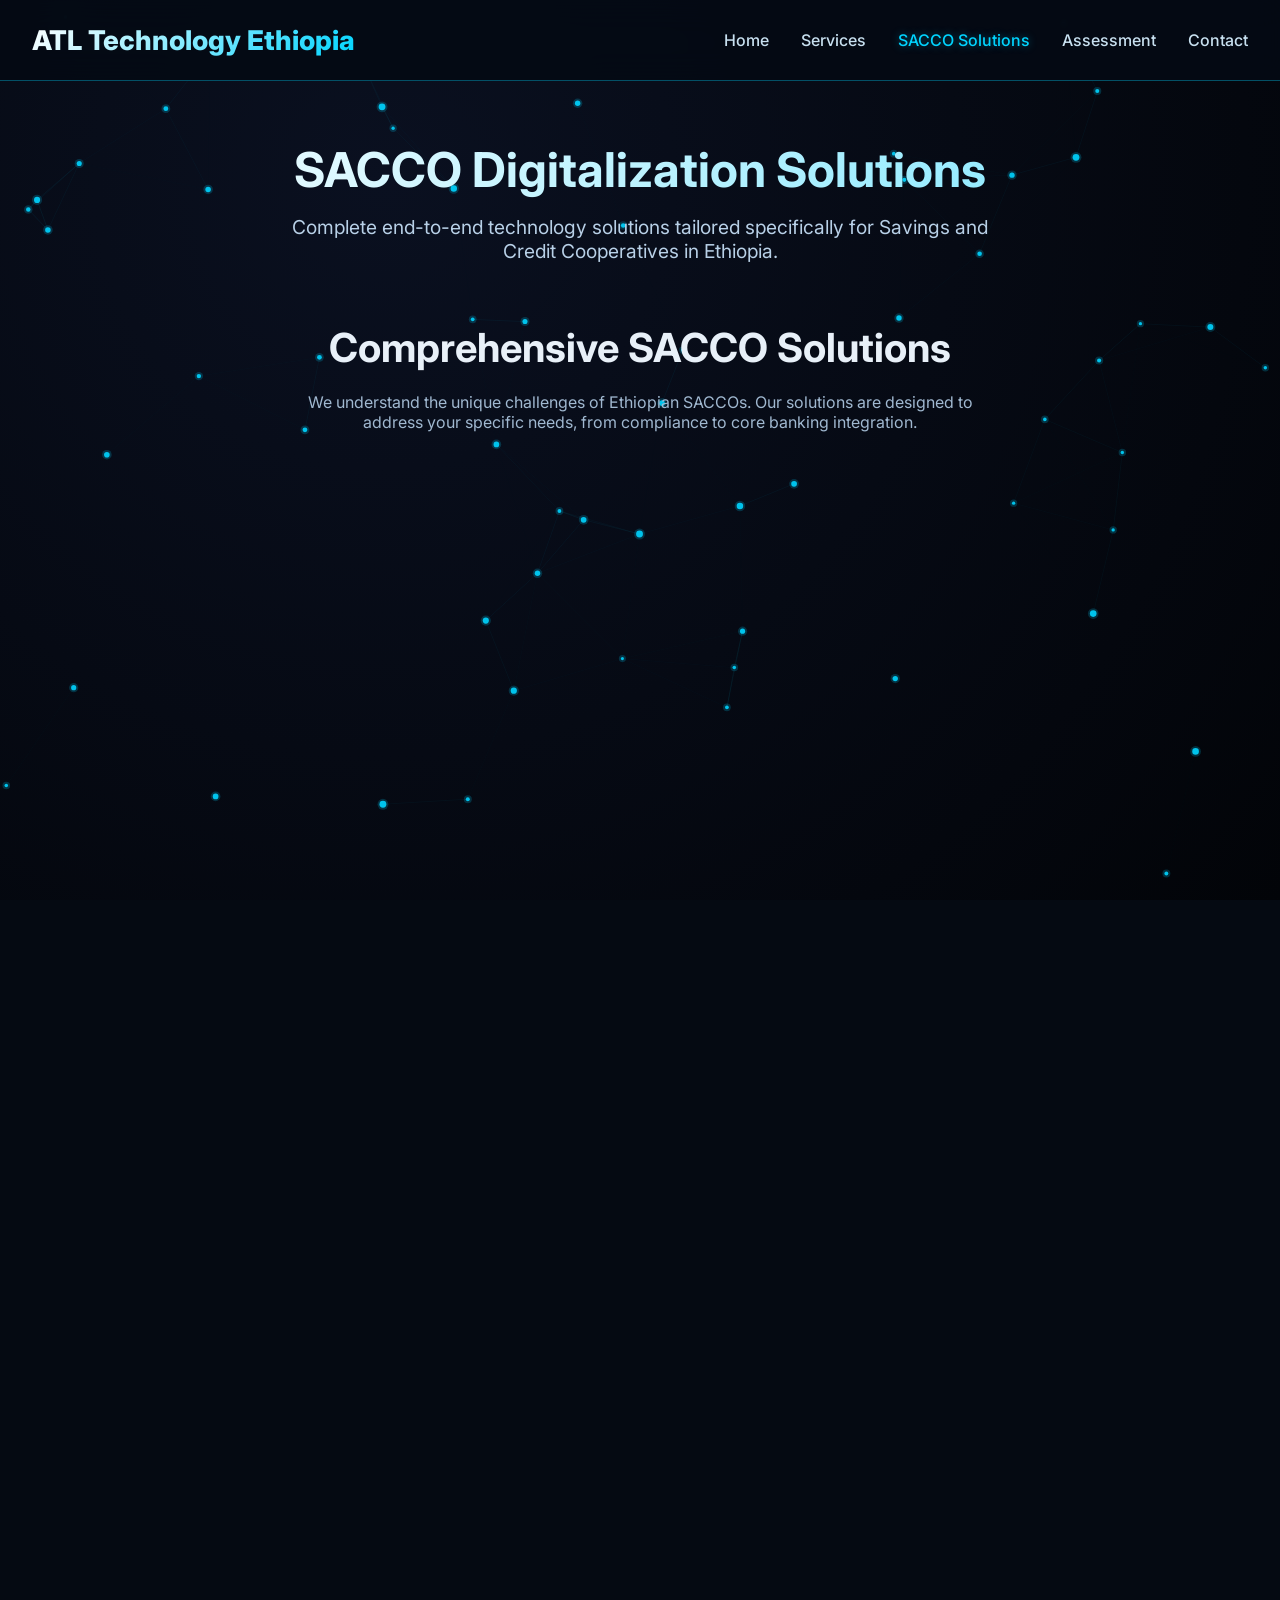
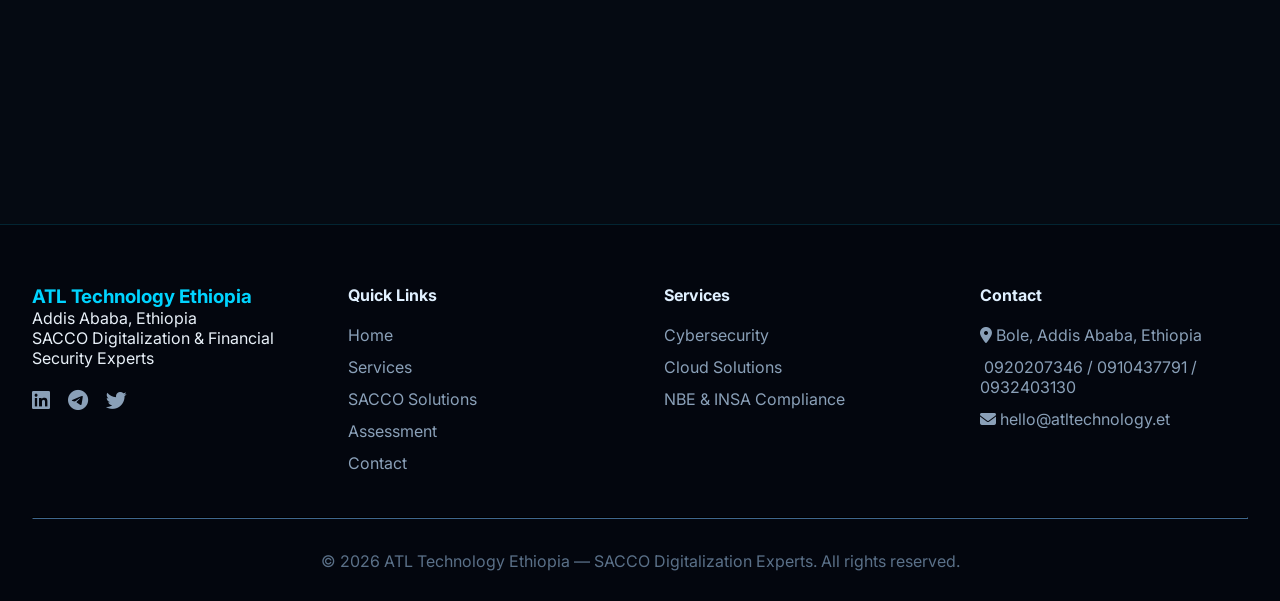
<file: SACCO.html>
<!DOCTYPE html>
<html lang="en">
<head>
  <meta charset="UTF-8">
  <meta name="viewport" content="width=device-width, initial-scale=1.0">
  <title>ATL Technology | SACCO Digitalization Solutions</title>
  <link rel="preconnect" href="https://fonts.googleapis.com">
  <link rel="preconnect" href="https://fonts.gstatic.com" crossorigin>
  <link href="https://fonts.googleapis.com/css2?family=Inter:opsz,wght@14..32,300;400;500;600;700;800;900&family=Space+Grotesk:wght@400;500;600;700&display=swap" rel="stylesheet">
  <link rel="stylesheet" href="https://cdnjs.cloudflare.com/ajax/libs/font-awesome/6.4.0/css/all.min.css">
  <style>
    * { margin: 0; padding: 0; box-sizing: border-box; }
    body { font-family: 'Inter', 'Space Grotesk', sans-serif; background: #050A12; color: #E8F0F8; overflow-x: hidden; }
    #networkCanvas { position: fixed; top: 0; left: 0; width: 100%; height: 100%; z-index: -1; pointer-events: none; background: radial-gradient(circle at 30% 20%, #0A1020, #020408); }
    .container { max-width: 1280px; margin: 0 auto; padding: 0 32px; position: relative; z-index: 2; }
    .nav { position: fixed; top: 0; width: 100%; z-index: 1000; background: rgba(5, 10, 20, 0.92); backdrop-filter: blur(16px); border-bottom: 1px solid rgba(0, 212, 255, 0.35); }
    .nav-inner { display: flex; justify-content: space-between; align-items: center; height: 80px; max-width: 1280px; margin: 0 auto; padding: 0 32px; }
    .logo { font-size: 1.7rem; font-weight: 800; background: linear-gradient(135deg, #FFFFFF, #00D4FF); -webkit-background-clip: text; background-clip: text; color: transparent; }
    .links { display: flex; gap: 32px; }
    .links a { color: #C8E0F0; text-decoration: none; font-weight: 500; transition: 0.3s; }
    .links a:hover, .links a.active { color: #00D4FF; text-shadow: 0 0 8px rgba(0,212,255,0.4); }
    .menu-toggle { display: none; font-size: 1.6rem; cursor: pointer; color: #00D4FF; }
    .page-hero { text-align: center; padding: 140px 0 60px; }
    .page-hero h1 { font-size: 3rem; background: linear-gradient(125deg, #FFFFFF, #7AE6FF); -webkit-background-clip: text; background-clip: text; color: transparent; margin-bottom: 16px; }
    .page-hero p { font-size: 1.2rem; color: #B8D0E7; max-width: 700px; margin: 0 auto; }
    .section-title { font-size: 2.5rem; text-align: center; margin-bottom: 20px; }
    .section-sub { text-align: center; color: #A0B8D0; max-width: 700px; margin: 0 auto 50px; }
    .grid-2 { display: grid; grid-template-columns: repeat(auto-fit, minmax(380px, 1fr)); gap: 32px; margin: 40px 0; }
    .solution-card { background: rgba(12, 18, 32, 0.65); backdrop-filter: blur(12px); border-radius: 28px; padding: 36px 28px; border: 1px solid rgba(0,212,255,0.2); transition: 0.35s; }
    .solution-card:hover { border-color: #00D4FF; transform: translateY(-8px); background: rgba(18, 28, 48, 0.85); }
    .solution-icon { font-size: 2.5rem; color: #00D4FF; margin-bottom: 24px; }
    .solution-card h3 { font-size: 1.5rem; margin-bottom: 16px; }
    .solution-card p { color: #B8D0E8; line-height: 1.6; margin-bottom: 20px; }
    .feature-list { list-style: none; margin-top: 20px; padding-top: 20px; border-top: 1px solid rgba(0,212,255,0.15); }
    .feature-list li { margin-bottom: 10px; display: flex; align-items: center; gap: 10px; font-size: 0.9rem; color: #C8E0F0; }
    .feature-list li i { color: #00D4FF; width: 20px; }
    .info-box { background: rgba(0, 212, 255, 0.05); border-radius: 28px; padding: 40px; margin: 40px 0; border-left: 4px solid #00D4FF; text-align: center; }
    .btn-primary { display: inline-flex; align-items: center; gap: 10px; padding: 14px 36px; border-radius: 60px; background: linear-gradient(135deg, #00D4FF, #0099CC); color: #050A12; text-decoration: none; font-weight: 700; margin-top: 20px; }
    footer { background: #03060E; padding: 60px 0 30px; border-top: 1px solid rgba(0,212,255,0.15); margin-top: 60px; text-align: center; }
    .footer-grid { display: grid; grid-template-columns: repeat(auto-fit, minmax(200px,1fr)); gap: 48px; text-align: left; }
    .social-links { display: flex; gap: 18px; margin-top: 20px; }
    .social-links a { color: #8AA0B8; font-size: 1.3rem; transition: 0.2s; }
    .social-links a:hover { color: #00D4FF; }
    footer a { color: #8AA0B8; text-decoration: none; display: block; margin-bottom: 12px; transition: 0.2s; }
    footer a:hover { color: #00D4FF; }
    footer h4 { margin-bottom: 20px; color: #E0F0FF; }
    .footer-contact p { margin-bottom: 12px; color: #8AA0B8; }
    hr { border-color: #1A2A3A; margin: 32px 0; }
    .copyright { text-align: center; color: #5A7088; }
    .back-to-top { position: fixed; bottom: 28px; right: 28px; background: #00D4FF; border: none; width: 48px; height: 48px; border-radius: 60px; cursor: pointer; color: #050A12; font-size: 1.2rem; opacity: 0; transition: 0.2s; z-index: 99; }
    .back-to-top.show { opacity: 1; }
    @media (max-width: 820px) { .links { position: fixed; top: 80px; left: -100%; width: 70%; height: 100vh; background: #050A16; flex-direction: column; padding: 40px; transition: 0.3s; z-index: 999; } .links.active { left: 0; } .menu-toggle { display: block; } .container { padding: 0 20px; } .page-hero h1 { font-size: 2rem; } .grid-2 { grid-template-columns: 1fr; } }
    .fade-up { opacity: 0; transform: translateY(30px); transition: 0.7s ease; }
    .fade-up.visible { opacity: 1; transform: translateY(0); }
  </style>
</head>
<body>
<canvas id="networkCanvas"></canvas>

<nav class="nav">
  <div class="nav-inner">
    <h2 class="logo">ATL Technology <span>Ethiopia</span></h2>
    <div class="links">
      <a href="index.html">Home</a>
      <a href="services.html">Services</a>
      <a href="sacco-solutions.html" class="active">SACCO Solutions</a>
      <a href="assessment.html">Assessment</a>
      <a href="contact.html">Contact</a>
    </div>
    <div class="menu-toggle" id="mobile-menu"><i class="fas fa-bars"></i></div>
  </div>
</nav>

<header class="page-hero">
  <div class="container">
    <h1>SACCO Digitalization Solutions</h1>
    <p>Complete end-to-end technology solutions tailored specifically for Savings and Credit Cooperatives in Ethiopia.</p>
  </div>
</header>

<section>
  <div class="container">
    <h2 class="section-title">Comprehensive SACCO Solutions</h2>
    <p class="section-sub">We understand the unique challenges of Ethiopian SACCOs. Our solutions are designed to address your specific needs, from compliance to core banking integration.</p>
    
    <div class="grid-2">
      <div class="solution-card fade-up">
        <i class="fas fa-university solution-icon"></i>
        <h3>Core Banking Integration</h3>
        <p>Seamless integration with core banking systems to enable real-time transaction processing, member management, and financial reporting.</p>
        <ul class="feature-list">
          <li><i class="fas fa-check-circle"></i> Core Banking System Connectivity</li>
          <li><i class="fas fa-check-circle"></i> Real-time Transaction Processing</li>
          <li><i class="fas fa-check-circle"></i> Member Data Management</li>
          <li><i class="fas fa-check-circle"></i> Automated Financial Reporting</li>
          <li><i class="fas fa-check-circle"></i> Middleware Configuration</li>
        </ul>
      </div>

      <div class="solution-card fade-up">
        <i class="fas fa-shield-alt solution-icon"></i>
        <h3>NBE & INSA Compliance</h3>
        <p>Full alignment with National Bank of Ethiopia regulations and INSA cybersecurity directives to ensure your SACCO remains compliant.</p>
        <ul class="feature-list">
          <li><i class="fas fa-check-circle"></i> Regulatory Gap Analysis</li>
          <li><i class="fas fa-check-circle"></i> INSA Certificate Application Support</li>
          <li><i class="fas fa-check-circle"></i> Policy & Documentation Development</li>
          <li><i class="fas fa-check-circle"></i> Compliance Monitoring & Reporting</li>
          <li><i class="fas fa-check-circle"></i> Audit Preparation Assistance</li>
        </ul>
      </div>

      <div class="solution-card fade-up">
        <i class="fas fa-network-wired solution-icon"></i>
        <h3>Branch Network Infrastructure</h3>
        <p>Complete branch setup and network infrastructure to ensure secure, reliable connectivity between headquarters and branches.</p>
        <ul class="feature-list">
          <li><i class="fas fa-check-circle"></i> Structured Cabling (LAN/WAN)</li>
          <li><i class="fas fa-check-circle"></i> UPS & Power Stabilization</li>
          <li><i class="fas fa-check-circle"></i> IPSec VPN Configuration</li>
          <li><i class="fas fa-check-circle"></i> Secure HQ-to-Branch Integration</li>
          <li><i class="fas fa-check-circle"></i> Network Security Implementation</li>
        </ul>
      </div>

      <div class="solution-card fade-up">
        <i class="fas fa-plug solution-icon"></i>
        <h3>API & Payment Integration</h3>
        <p>Connect your SACCO to national payment systems and mobile money platforms for enhanced member services.</p>
        <ul class="feature-list">
          <li><i class="fas fa-check-circle"></i> EthSwitch Integration</li>
          <li><i class="fas fa-check-circle"></i> Mobile Money API Connectivity</li>
          <li><i class="fas fa-check-circle"></i> Payment Gateway Setup</li>
          <li><i class="fas fa-check-circle"></i> Real-time Transaction Monitoring</li>
          <li><i class="fas fa-check-circle"></i> Reconciliation Automation</li>
        </ul>
      </div>

      <div class="solution-card fade-up">
        <i class="fas fa-chart-line solution-icon"></i>
        <h3>Digital Transformation Strategy</h3>
        <p>A comprehensive roadmap to guide your SACCO's digital evolution, aligned with Ethiopia's Digital 2030 vision.</p>
        <ul class="feature-list">
          <li><i class="fas fa-check-circle"></i> Digital Maturity Assessment</li>
          <li><i class="fas fa-check-circle"></i> Technology Roadmap Development</li>
          <li><i class="fas fa-check-circle"></i> Member Experience Enhancement</li>
          <li><i class="fas fa-check-circle"></i> Mobile & Digital Banking</li>
          <li><i class="fas fa-check-circle"></i> Change Management Support</li>
        </ul>
      </div>

      <div class="solution-card fade-up">
        <i class="fas fa-headset solution-icon"></i>
        <h3>IT Support & Help Desk</h3>
        <p>Dedicated IT support tailored for SACCOs, ensuring minimal downtime and maximum productivity.</p>
        <ul class="feature-list">
          <li><i class="fas fa-check-circle"></i> 24/7 Help Desk Support</li>
          <li><i class="fas fa-check-circle"></i> On-site & Remote Troubleshooting</li>
          <li><i class="fas fa-check-circle"></i> Proactive System Monitoring</li>
          <li><i class="fas fa-check-circle"></i> Hardware & Software Maintenance</li>
          <li><i class="fas fa-check-circle"></i> Staff IT Training</li>
        </ul>
      </div>
    </div>

    <div class="info-box fade-up">
      <i class="fas fa-chart-line" style="font-size: 2rem; color: #00D4FF; margin-bottom: 16px; display: inline-block;"></i>
      <h3 style="margin-bottom: 16px;">Free GAP Assessment for SACCOs</h3>
      <p>We assess your current infrastructure, compliance status, and digital readiness — then deliver a clear, prioritized roadmap at no cost.</p>
      <a href="assessment.html" class="btn-primary"><i class="fas fa-calendar-alt"></i> Request Free Assessment</a>
    </div>
  </div>
</section>

<footer>
  <div class="container">
    <div class="footer-grid">
      <div><h3 style="color:#00D4FF;">ATL Technology Ethiopia</h3><p>Addis Ababa, Ethiopia<br>SACCO Digitalization & Financial Security Experts</p><div class="social-links"><a href="#"><i class="fab fa-linkedin"></i></a><a href="#"><i class="fab fa-telegram"></i></a><a href="#"><i class="fab fa-twitter"></i></a></div></div>
      <div><h4>Quick Links</h4><a href="index.html">Home</a><a href="services.html">Services</a><a href="sacco-solutions.html">SACCO Solutions</a><a href="assessment.html">Assessment</a><a href="contact.html">Contact</a></div>
      <div><h4>Services</h4><a href="services.html">Cybersecurity</a><a href="services.html">Cloud Solutions</a><a href="services.html">NBE & INSA Compliance</a></div>
      <div class="footer-contact"><h4>Contact</h4><p><i class="fas fa-map-marker-alt"></i> Bole, Addis Ababa, Ethiopia</p><p><i class="fas fi-phone-alt"></i> 0920207346 / 0910437791 / 0932403130</p><p><i class="fas fa-envelope"></i> hello@atltechnology.et</p></div>
    </div>
    <hr><p class="copyright">© 2026 ATL Technology Ethiopia — SACCO Digitalization Experts. All rights reserved.</p>
  </div>
</footer>
<button id="back-to-top" class="back-to-top"><i class="fas fa-arrow-up"></i></button>

<script>
  const canvas = document.getElementById('networkCanvas');
  const ctx = canvas.getContext('2d');
  let w, h, nodes = [];
  function resize() { w = window.innerWidth; h = window.innerHeight; canvas.width = w; canvas.height = h; initNodes(); }
  function initNodes() { nodes = []; for(let i=0;i<60;i++) nodes.push({ x:Math.random()*w, y:Math.random()*h, vx:(Math.random()-0.5)*0.2, vy:(Math.random()-0.5)*0.2, r:Math.random()*2+1.5, pulse:Math.random()*Math.PI*2 }); }
  function draw() { if(!ctx) return; ctx.clearRect(0,0,w,h); for(let i=0;i<nodes.length;i++){ for(let j=i+1;j<nodes.length;j++){ let dx=nodes[i].x-nodes[j].x, dy=nodes[i].y-nodes[j].y, d=Math.hypot(dx,dy); if(d<150){ ctx.beginPath(); ctx.moveTo(nodes[i].x,nodes[i].y); ctx.lineTo(nodes[j].x,nodes[j].y); ctx.strokeStyle=`rgba(0,212,255,${0.08*(1-d/150)})`; ctx.stroke(); } } }
    for(let n of nodes){ n.x+=n.vx; n.y+=n.vy; n.pulse+=0.02; if(n.x<-30)n.x=w+30; if(n.x>w+30)n.x=-30; if(n.y<-30)n.y=h+30; if(n.y>h+30)n.y=-30; ctx.beginPath(); ctx.arc(n.x,n.y,n.r+2,0,Math.PI*2); ctx.fillStyle=`rgba(0,212,255,0.2)`; ctx.fill(); ctx.beginPath(); ctx.arc(n.x,n.y,n.r,0,Math.PI*2); ctx.fillStyle=`rgba(0,212,255,0.9)`; ctx.fill(); } requestAnimationFrame(draw); }
  window.addEventListener('resize',resize); resize(); draw();
  const menuToggle=document.getElementById('mobile-menu'), linksDiv=document.querySelector('.links'); if(menuToggle) menuToggle.addEventListener('click',()=>linksDiv.classList.toggle('active'));
  const backTop=document.getElementById('back-to-top'); window.addEventListener('scroll',()=>{ if(window.scrollY>400) backTop.classList.add('show'); else backTop.classList.remove('show'); }); backTop.addEventListener('click',()=>window.scrollTo({top:0,behavior:'smooth'}));
  const faders=document.querySelectorAll('.fade-up'); new IntersectionObserver((e)=>e.forEach(entry=>{if(entry.isIntersecting)entry.target.classList.add('visible');}),{threshold:0.1}).observe(document.body); document.querySelectorAll('.solution-card, .info-box').forEach(el=>el.classList.add('fade-up'));
</script>
</body>
</html>
</file>
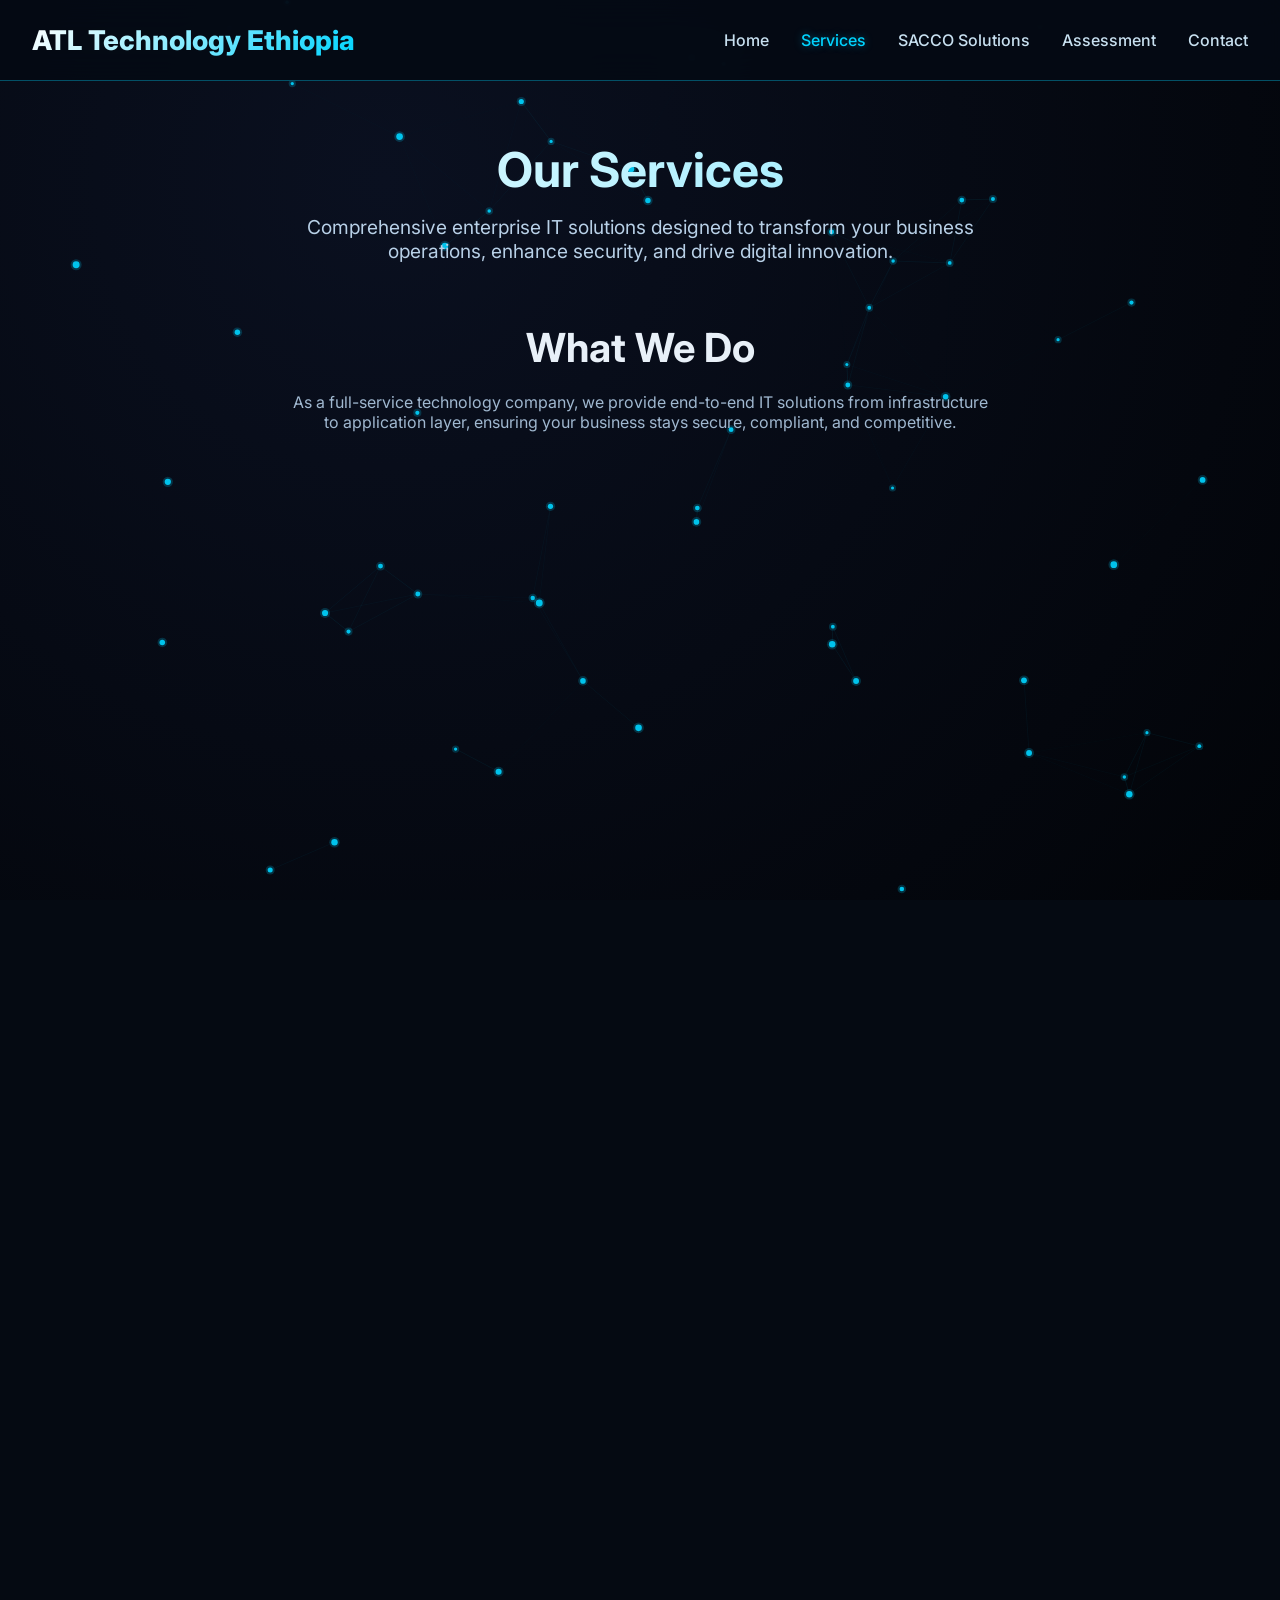
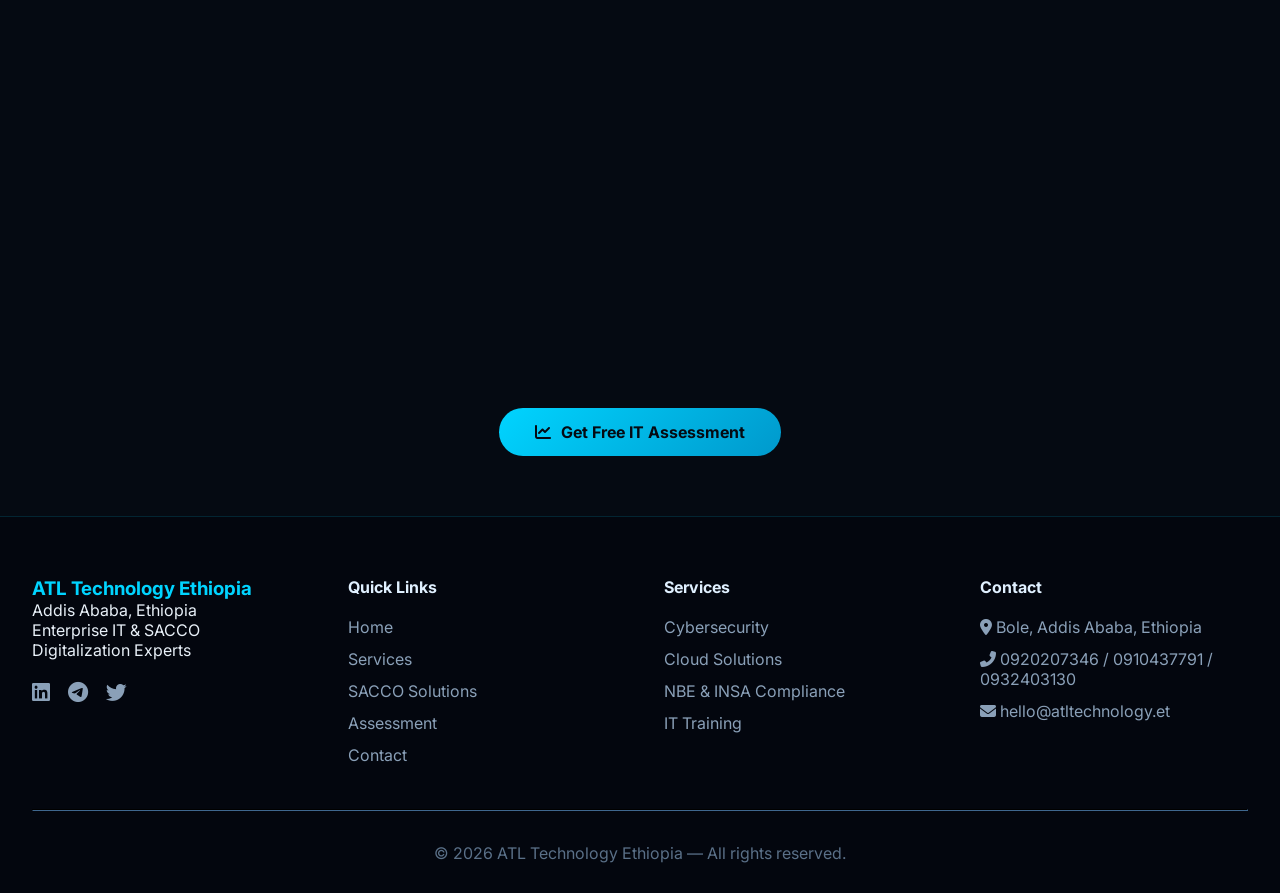
<file: services.html>
<!DOCTYPE html>
<html lang="en">
<head>
  <meta charset="UTF-8">
  <meta name="viewport" content="width=device-width, initial-scale=1.0">
  <title>ATL Technology | Our Services - Enterprise IT Solutions</title>
  <link rel="preconnect" href="https://fonts.googleapis.com">
  <link rel="preconnect" href="https://fonts.gstatic.com" crossorigin>
  <link href="https://fonts.googleapis.com/css2?family=Inter:opsz,wght@14..32,300;400;500;600;700;800;900&family=Space+Grotesk:wght@400;500;600;700&display=swap" rel="stylesheet">
  <link rel="stylesheet" href="https://cdnjs.cloudflare.com/ajax/libs/font-awesome/6.4.0/css/all.min.css">
  <style>
    * { margin: 0; padding: 0; box-sizing: border-box; }
    body { font-family: 'Inter', 'Space Grotesk', sans-serif; background: #050A12; color: #E8F0F8; overflow-x: hidden; }
    #networkCanvas { position: fixed; top: 0; left: 0; width: 100%; height: 100%; z-index: -1; pointer-events: none; background: radial-gradient(circle at 30% 20%, #0A1020, #020408); }
    .container { max-width: 1280px; margin: 0 auto; padding: 0 32px; position: relative; z-index: 2; }
    .nav { position: fixed; top: 0; width: 100%; z-index: 1000; background: rgba(5, 10, 20, 0.92); backdrop-filter: blur(16px); border-bottom: 1px solid rgba(0, 212, 255, 0.35); }
    .nav-inner { display: flex; justify-content: space-between; align-items: center; height: 80px; max-width: 1280px; margin: 0 auto; padding: 0 32px; }
    .logo { font-size: 1.7rem; font-weight: 800; background: linear-gradient(135deg, #FFFFFF, #00D4FF); -webkit-background-clip: text; background-clip: text; color: transparent; }
    .links { display: flex; gap: 32px; }
    .links a { color: #C8E0F0; text-decoration: none; font-weight: 500; transition: 0.3s; }
    .links a:hover, .links a.active { color: #00D4FF; text-shadow: 0 0 8px rgba(0,212,255,0.4); }
    .menu-toggle { display: none; font-size: 1.6rem; cursor: pointer; color: #00D4FF; }
    .page-hero { text-align: center; padding: 140px 0 60px; }
    .page-hero h1 { font-size: 3rem; background: linear-gradient(125deg, #FFFFFF, #7AE6FF); -webkit-background-clip: text; background-clip: text; color: transparent; margin-bottom: 16px; }
    .page-hero p { font-size: 1.2rem; color: #B8D0E7; max-width: 700px; margin: 0 auto; }
    .section-title { font-size: 2.5rem; text-align: center; margin-bottom: 20px; }
    .section-sub { text-align: center; color: #A0B8D0; max-width: 700px; margin: 0 auto 50px; }
    .services-grid { display: grid; grid-template-columns: repeat(auto-fit, minmax(350px, 1fr)); gap: 32px; margin: 40px 0; }
    .service-card { background: rgba(12, 18, 32, 0.65); backdrop-filter: blur(12px); border-radius: 28px; padding: 36px 28px; border: 1px solid rgba(0,212,255,0.2); transition: 0.35s; }
    .service-card:hover { border-color: #00D4FF; transform: translateY(-8px); background: rgba(18, 28, 48, 0.85); }
    .service-icon { font-size: 2.5rem; color: #00D4FF; margin-bottom: 24px; }
    .service-card h3 { font-size: 1.5rem; margin-bottom: 16px; }
    .service-card p { color: #B8D0E8; line-height: 1.6; margin-bottom: 20px; }
    .service-features { list-style: none; margin-top: 20px; padding-top: 20px; border-top: 1px solid rgba(0,212,255,0.15); }
    .service-features li { margin-bottom: 10px; display: flex; align-items: center; gap: 10px; font-size: 0.9rem; color: #C8E0F0; }
    .service-features li i { color: #00D4FF; width: 20px; }
    .btn-primary { display: inline-flex; align-items: center; gap: 10px; padding: 14px 36px; border-radius: 60px; background: linear-gradient(135deg, #00D4FF, #0099CC); color: #050A12; text-decoration: none; font-weight: 700; margin: 40px auto 0; width: fit-content; }
    footer { background: #03060E; padding: 60px 0 30px; border-top: 1px solid rgba(0,212,255,0.15); margin-top: 60px; text-align: center; }
    .footer-grid { display: grid; grid-template-columns: repeat(auto-fit, minmax(200px,1fr)); gap: 48px; text-align: left; }
    .social-links { display: flex; gap: 18px; margin-top: 20px; }
    .social-links a { color: #8AA0B8; font-size: 1.3rem; transition: 0.2s; }
    .social-links a:hover { color: #00D4FF; }
    footer a { color: #8AA0B8; text-decoration: none; display: block; margin-bottom: 12px; transition: 0.2s; }
    footer a:hover { color: #00D4FF; }
    footer h4 { margin-bottom: 20px; color: #E0F0FF; }
    .footer-contact p { margin-bottom: 12px; color: #8AA0B8; }
    hr { border-color: #1A2A3A; margin: 32px 0; }
    .copyright { text-align: center; color: #5A7088; }
    .back-to-top { position: fixed; bottom: 28px; right: 28px; background: #00D4FF; border: none; width: 48px; height: 48px; border-radius: 60px; cursor: pointer; color: #050A12; font-size: 1.2rem; opacity: 0; transition: 0.2s; z-index: 99; }
    .back-to-top.show { opacity: 1; }
    @media (max-width: 820px) { .links { position: fixed; top: 80px; left: -100%; width: 70%; height: 100vh; background: #050A16; flex-direction: column; padding: 40px; transition: 0.3s; z-index: 999; } .links.active { left: 0; } .menu-toggle { display: block; } .container { padding: 0 20px; } .page-hero h1 { font-size: 2rem; } .services-grid { grid-template-columns: 1fr; } }
    .fade-up { opacity: 0; transform: translateY(30px); transition: 0.7s ease; }
    .fade-up.visible { opacity: 1; transform: translateY(0); }
  </style>
</head>
<body>
<canvas id="networkCanvas"></canvas>

<nav class="nav">
  <div class="nav-inner">
    <h2 class="logo">ATL Technology <span>Ethiopia</span></h2>
    <div class="links">
      <a href="index.html">Home</a>
      <a href="services.html" class="active">Services</a>
      <a href="sacco-solutions.html">SACCO Solutions</a>
      <a href="assessment.html">Assessment</a>
      <a href="contact.html">Contact</a>
    </div>
    <div class="menu-toggle" id="mobile-menu"><i class="fas fa-bars"></i></div>
  </div>
</nav>

<header class="page-hero">
  <div class="container">
    <h1>Our Services</h1>
    <p>Comprehensive enterprise IT solutions designed to transform your business operations, enhance security, and drive digital innovation.</p>
  </div>
</header>

<section>
  <div class="container">
    <h2 class="section-title">What We Do</h2>
    <p class="section-sub">As a full-service technology company, we provide end-to-end IT solutions from infrastructure to application layer, ensuring your business stays secure, compliant, and competitive.</p>
    
    <div class="services-grid">
      <div class="service-card fade-up">
        <i class="fas fa-shield-alt service-icon"></i>
        <h3>Cybersecurity & Risk Management</h3>
        <p>Comprehensive security solutions to protect your digital assets from evolving cyber threats.</p>
        <ul class="service-features">
          <li><i class="fas fa-check-circle"></i> 24/7 Security Operations Center (SOC)</li>
          <li><i class="fas fa-check-circle"></i> Penetration Testing & Vulnerability Assessment</li>
          <li><i class="fas fa-check-circle"></i> Zero-Trust Architecture Implementation</li>
          <li><i class="fas fa-check-circle"></i> Incident Response & Forensics</li>
          <li><i class="fas fa-check-circle"></i> Security Awareness Training</li>
        </ul>
      </div>

      <div class="service-card fade-up">
        <i class="fas fa-network-wired service-icon"></i>
        <h3>Network Infrastructure</h3>
        <p>Enterprise-grade networking solutions that ensure reliable, secure, and high-performance connectivity.</p>
        <ul class="service-features">
          <li><i class="fas fa-check-circle"></i> SD-WAN & Traditional WAN Design</li>
          <li><i class="fas fa-check-circle"></i> Structured Cabling (Copper/Fiber)</li>
          <li><i class="fas fa-check-circle"></i> VPN & IPSec Configuration</li>
          <li><i class="fas fa-check-circle"></i> Network Security & Firewall Management</li>
          <li><i class="fas fa-check-circle"></i> Branch-to-HQ Secure Integration</li>
        </ul>
      </div>

      <div class="service-card fade-up">
        <i class="fas fa-cloud-upload-alt service-icon"></i>
        <h3>Cloud & DevOps</h3>
        <p>Cloud-native solutions and DevOps practices for faster, more reliable application delivery.</p>
        <ul class="service-features">
          <li><i class="fas fa-check-circle"></i> AWS/Azure/GCP Architecture & Migration</li>
          <li><i class="fas fa-check-circle"></i> Infrastructure as Code (Terraform)</li>
          <li><i class="fas fa-check-circle"></i> CI/CD Pipeline Implementation</li>
          <li><i class="fas fa-check-circle"></i> Kubernetes & Container Orchestration</li>
          <li><i class="fas fa-check-circle"></i> Cloud Cost Optimization</li>
        </ul>
      </div>

      <div class="service-card fade-up">
        <i class="fas fa-code service-icon"></i>
        <h3>Software Development</h3>
        <p>Custom enterprise applications built with modern technologies and agile methodologies.</p>
        <ul class="service-features">
          <li><i class="fas fa-check-circle"></i> Custom Web & Mobile Applications</li>
          <li><i class="fas fa-check-circle"></i> Legacy System Modernization</li>
          <li><i class="fas fa-check-circle"></i> API Development & Integration</li>
          <li><i class="fas fa-check-circle"></i> Microservices Architecture</li>
          <li><i class="fas fa-check-circle"></i> Quality Assurance & Testing</li>
        </ul>
      </div>

      <div class="service-card fade-up">
        <i class="fas fa-plug service-icon"></i>
        <h3>System Integration</h3>
        <p>Seamless integration of disparate systems to create unified, efficient business processes.</p>
        <ul class="service-features">
          <li><i class="fas fa-check-circle"></i> Core Banking System Integration</li>
          <li><i class="fas fa-check-circle"></i> EthSwitch & Mobile Money API</li>
          <li><i class="fas fa-check-circle"></i> Middleware Configuration & Management</li>
          <li><i class="fas fa-check-circle"></i> Enterprise Service Bus (ESB)</li>
          <li><i class="fas fa-check-circle"></i> End-to-End Integration Testing</li>
        </ul>
      </div>

      <div class="service-card fade-up">
        <i class="fas fa-chart-line service-icon"></i>
        <h3>Data Analytics & BI</h3>
        <p>Transform your data into actionable insights with modern analytics and business intelligence.</p>
        <ul class="service-features">
          <li><i class="fas fa-check-circle"></i> Data Warehousing & ETL Pipelines</li>
          <li><i class="fas fa-check-circle"></i> Business Intelligence Dashboards</li>
          <li><i class="fas fa-check-circle"></i> Predictive Analytics & AI Models</li>
          <li><i class="fas fa-check-circle"></i> Real-time Data Processing</li>
          <li><i class="fas fa-check-circle"></i> Data Governance & Quality</li>
        </ul>
      </div>

      <div class="service-card fade-up">
        <i class="fas fa-headset service-icon"></i>
        <h3>IT Support & Operations</h3>
        <p>Proactive IT operations and support services to keep your business running smoothly.</p>
        <ul class="service-features">
          <li><i class="fas fa-check-circle"></i> 24/7 Help Desk & Technical Support</li>
          <li><i class="fas fa-check-circle"></i> ITIL-Based Service Management</li>
          <li><i class="fas fa-check-circle"></i> Proactive System Monitoring</li>
          <li><i class="fas fa-check-circle"></i> Hardware & Software Maintenance</li>
          <li><i class="fas fa-check-circle"></i> Backup & Disaster Recovery</li>
        </ul>
      </div>

      <div class="service-card fade-up">
        <i class="fas fa-gavel service-icon"></i>
        <h3>Risk & Compliance</h3>
        <p>Ensure regulatory compliance and manage organizational risk effectively.</p>
        <ul class="service-features">
          <li><i class="fas fa-check-circle"></i> NBE Regulatory Compliance</li>
          <li><i class="fas fa-check-circle"></i> INSA Certificate Support</li>
          <li><i class="fas fa-check-circle"></i> ISO 27001 Implementation</li>
          <li><i class="fas fa-check-circle"></i> Risk Assessment & Management</li>
          <li><i class="fas fa-check-circle"></i> Policy & Documentation Development</li>
        </ul>
      </div>

      <div class="service-card fade-up">
        <i class="fas fa-chalkboard-user service-icon"></i>
        <h3>IT Training & Capacity Building</h3>
        <p>Empower your team with the skills and knowledge needed for digital transformation.</p>
        <ul class="service-features">
          <li><i class="fas fa-check-circle"></i> Cybersecurity Awareness Training</li>
          <li><i class="fas fa-check-circle"></i> Technical Skills Development</li>
          <li><i class="fas fa-check-circle"></i> Cloud Certification Preparation</li>
          <li><i class="fas fa-check-circle"></i> DevOps & Agile Training</li>
          <li><i class="fas fa-check-circle"></i> Customized Corporate Programs</li>
        </ul>
      </div>
    </div>
    
    <div style="text-align: center;">
      <a href="assessment.html" class="btn-primary"><i class="fas fa-chart-line"></i> Get Free IT Assessment</a>
    </div>
  </div>
</section>

<footer>
  <div class="container">
    <div class="footer-grid">
      <div><h3 style="color:#00D4FF;">ATL Technology Ethiopia</h3><p>Addis Ababa, Ethiopia<br>Enterprise IT & SACCO Digitalization Experts</p><div class="social-links"><a href="#"><i class="fab fa-linkedin"></i></a><a href="#"><i class="fab fa-telegram"></i></a><a href="#"><i class="fab fa-twitter"></i></a></div></div>
      <div><h4>Quick Links</h4><a href="index.html">Home</a><a href="services.html">Services</a><a href="sacco-solutions.html">SACCO Solutions</a><a href="assessment.html">Assessment</a><a href="contact.html">Contact</a></div>
      <div><h4>Services</h4><a href="services.html">Cybersecurity</a><a href="services.html">Cloud Solutions</a><a href="services.html">NBE & INSA Compliance</a><a href="services.html">IT Training</a></div>
      <div class="footer-contact"><h4>Contact</h4><p><i class="fas fa-map-marker-alt"></i> Bole, Addis Ababa, Ethiopia</p><p><i class="fas fa-phone-alt"></i> 0920207346 / 0910437791 / 0932403130</p><p><i class="fas fa-envelope"></i> hello@atltechnology.et</p></div>
    </div>
    <hr><p class="copyright">© 2026 ATL Technology Ethiopia — All rights reserved.</p>
  </div>
</footer>
<button id="back-to-top" class="back-to-top"><i class="fas fa-arrow-up"></i></button>

<script>
  const canvas = document.getElementById('networkCanvas');
  const ctx = canvas.getContext('2d');
  let w, h, nodes = [];
  function resize() { w = window.innerWidth; h = window.innerHeight; canvas.width = w; canvas.height = h; initNodes(); }
  function initNodes() { nodes = []; for(let i=0;i<60;i++) nodes.push({ x:Math.random()*w, y:Math.random()*h, vx:(Math.random()-0.5)*0.2, vy:(Math.random()-0.5)*0.2, r:Math.random()*2+1.5, pulse:Math.random()*Math.PI*2 }); }
  function draw() { if(!ctx) return; ctx.clearRect(0,0,w,h); for(let i=0;i<nodes.length;i++){ for(let j=i+1;j<nodes.length;j++){ let dx=nodes[i].x-nodes[j].x, dy=nodes[i].y-nodes[j].y, d=Math.hypot(dx,dy); if(d<150){ ctx.beginPath(); ctx.moveTo(nodes[i].x,nodes[i].y); ctx.lineTo(nodes[j].x,nodes[j].y); ctx.strokeStyle=`rgba(0,212,255,${0.08*(1-d/150)})`; ctx.stroke(); } } }
    for(let n of nodes){ n.x+=n.vx; n.y+=n.vy; n.pulse+=0.02; if(n.x<-30)n.x=w+30; if(n.x>w+30)n.x=-30; if(n.y<-30)n.y=h+30; if(n.y>h+30)n.y=-30; ctx.beginPath(); ctx.arc(n.x,n.y,n.r+2,0,Math.PI*2); ctx.fillStyle=`rgba(0,212,255,0.2)`; ctx.fill(); ctx.beginPath(); ctx.arc(n.x,n.y,n.r,0,Math.PI*2); ctx.fillStyle=`rgba(0,212,255,0.9)`; ctx.fill(); } requestAnimationFrame(draw); }
  window.addEventListener('resize',resize); resize(); draw();
  const menuToggle=document.getElementById('mobile-menu'), linksDiv=document.querySelector('.links'); if(menuToggle) menuToggle.addEventListener('click',()=>linksDiv.classList.toggle('active'));
  const backTop=document.getElementById('back-to-top'); window.addEventListener('scroll',()=>{ if(window.scrollY>400) backTop.classList.add('show'); else backTop.classList.remove('show'); }); backTop.addEventListener('click',()=>window.scrollTo({top:0,behavior:'smooth'}));
  const faders=document.querySelectorAll('.fade-up'); new IntersectionObserver((e)=>e.forEach(entry=>{if(entry.isIntersecting)entry.target.classList.add('visible');}),{threshold:0.1}).observe(document.body); document.querySelectorAll('.service-card').forEach(el=>el.classList.add('fade-up'));
</script>
</body>
</html>
</file>
